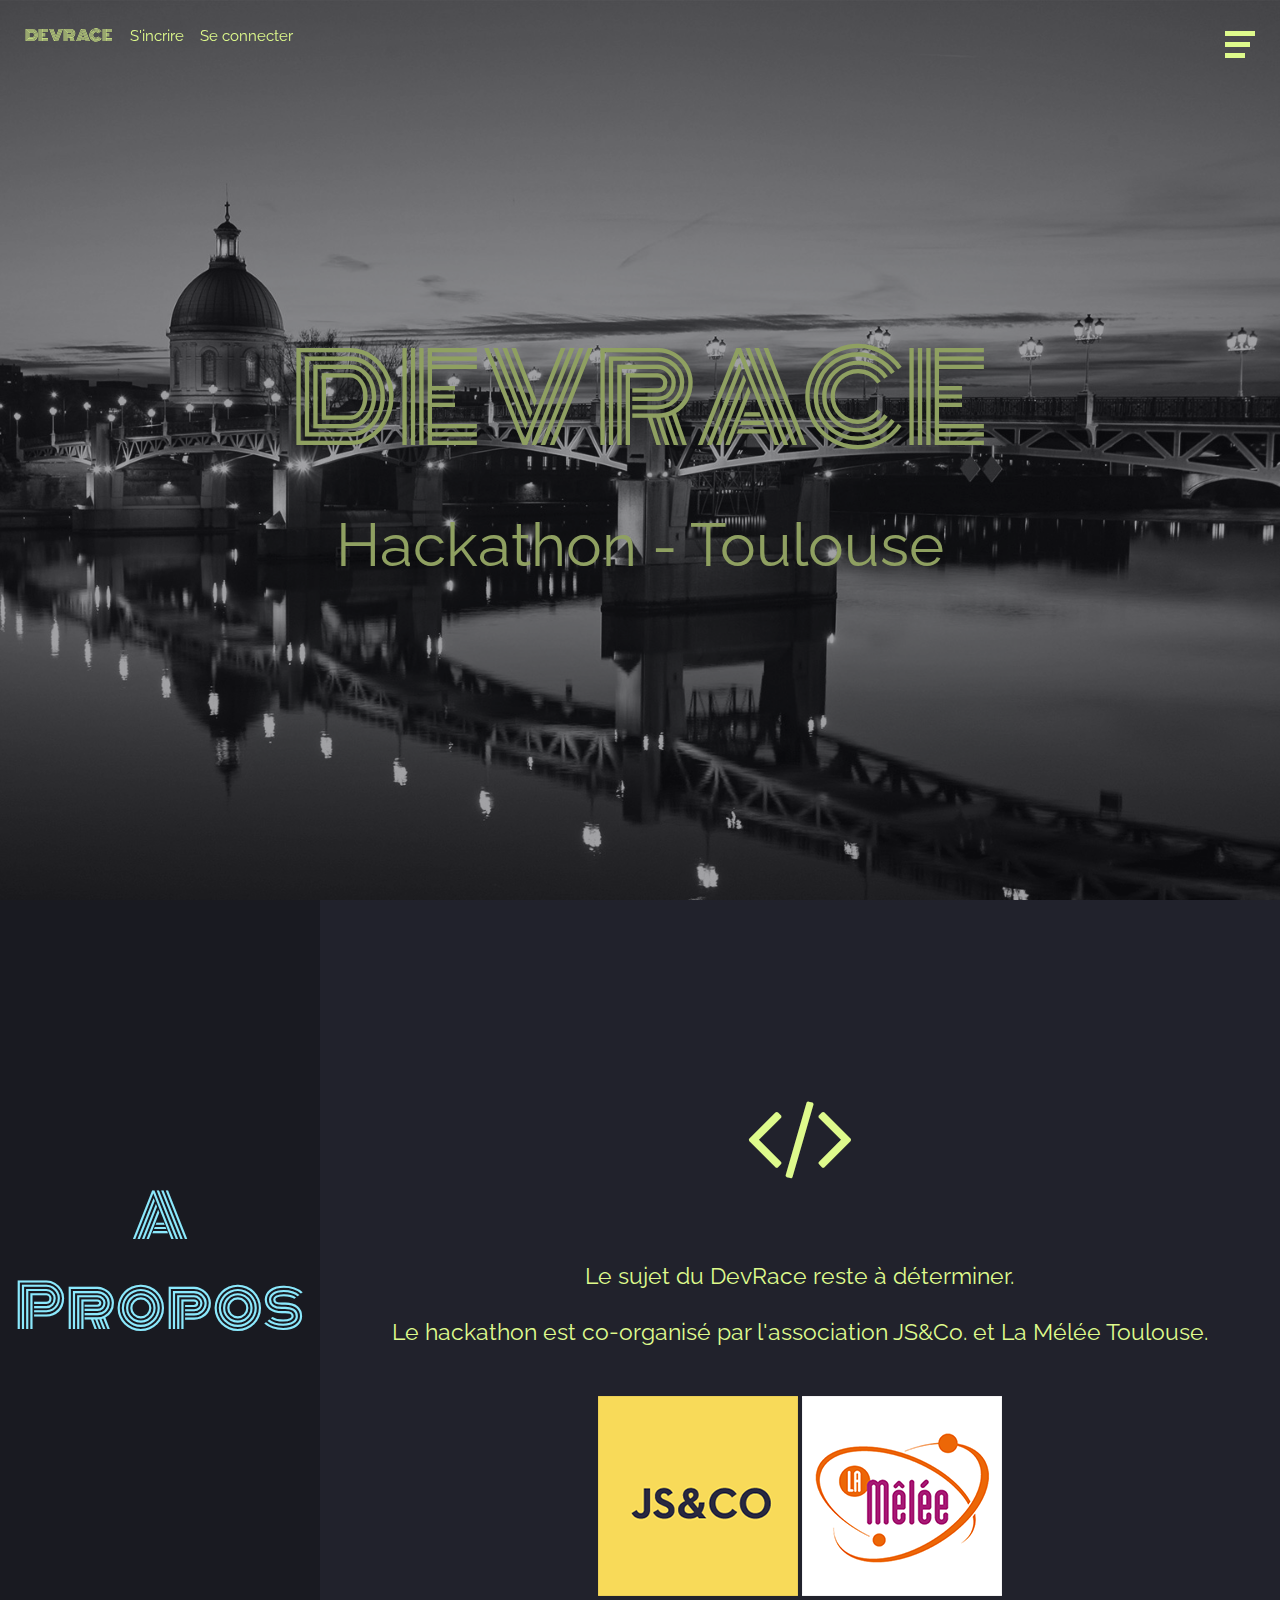
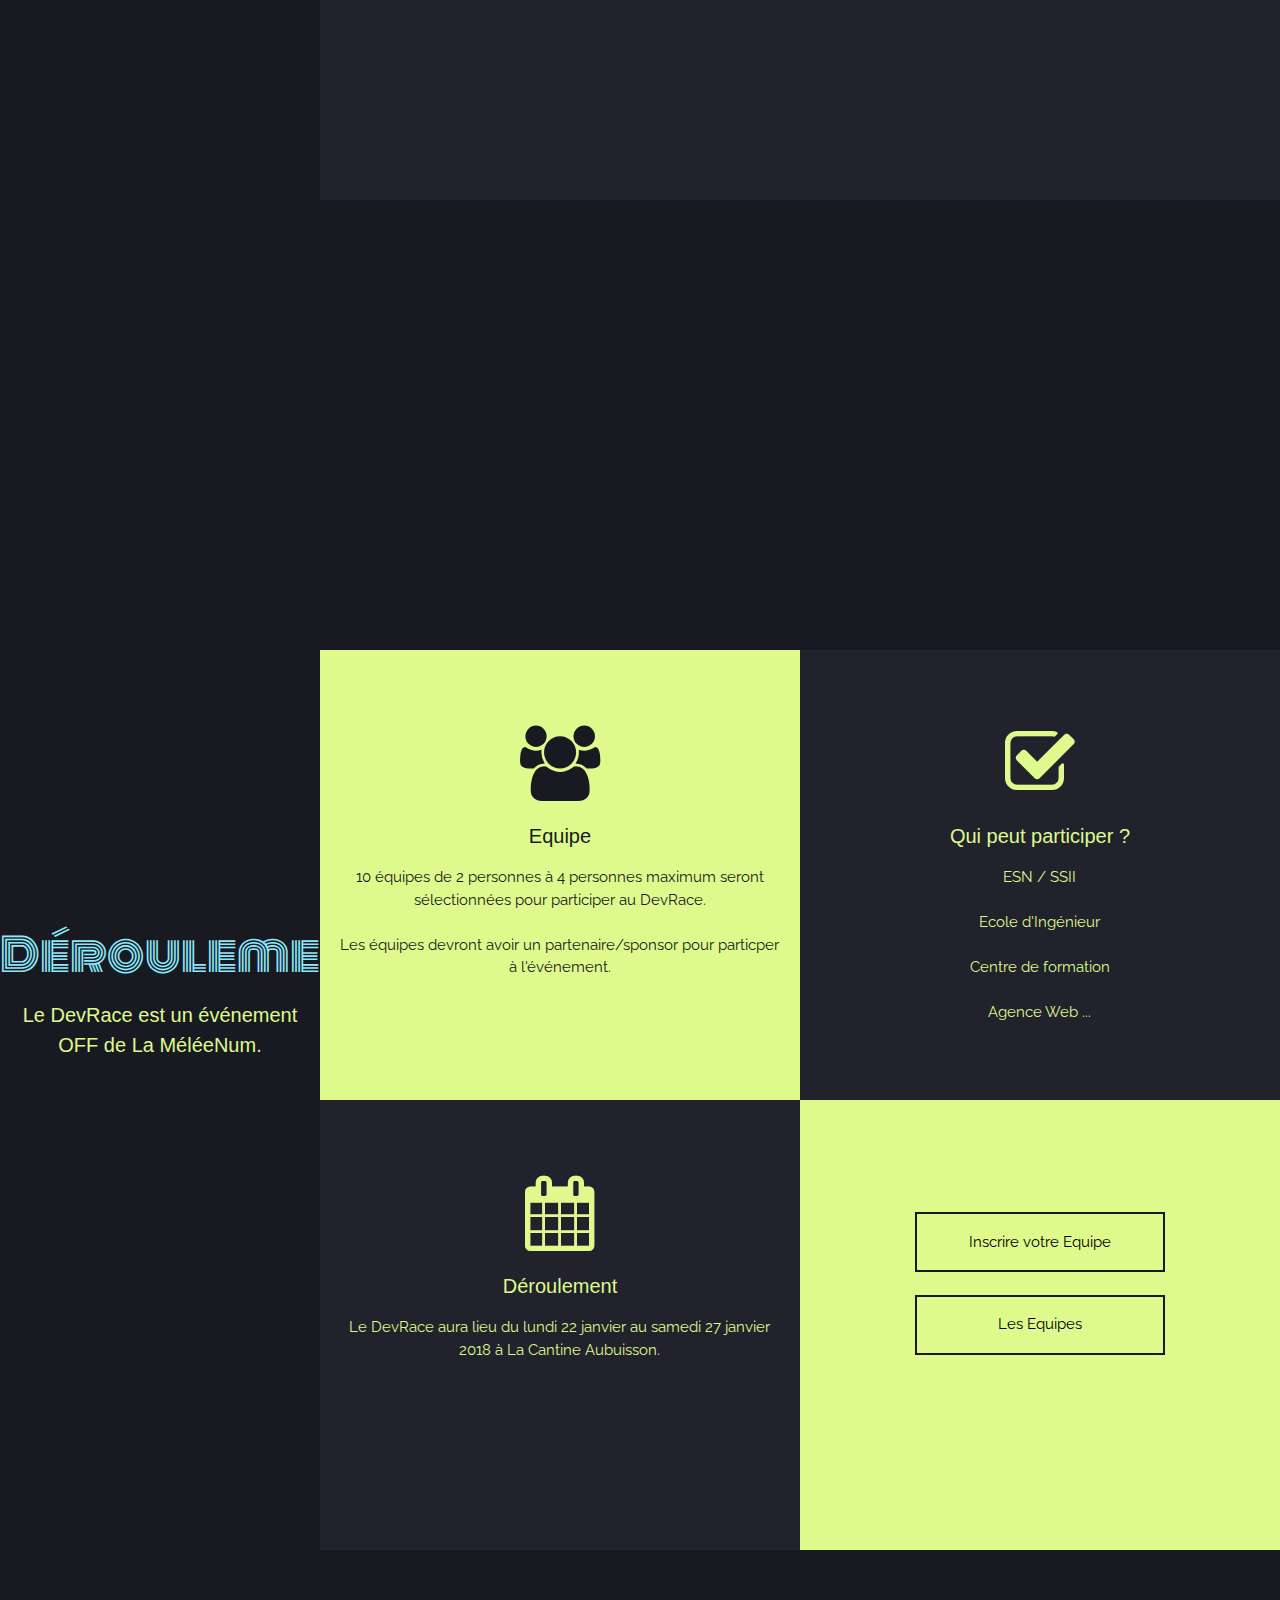
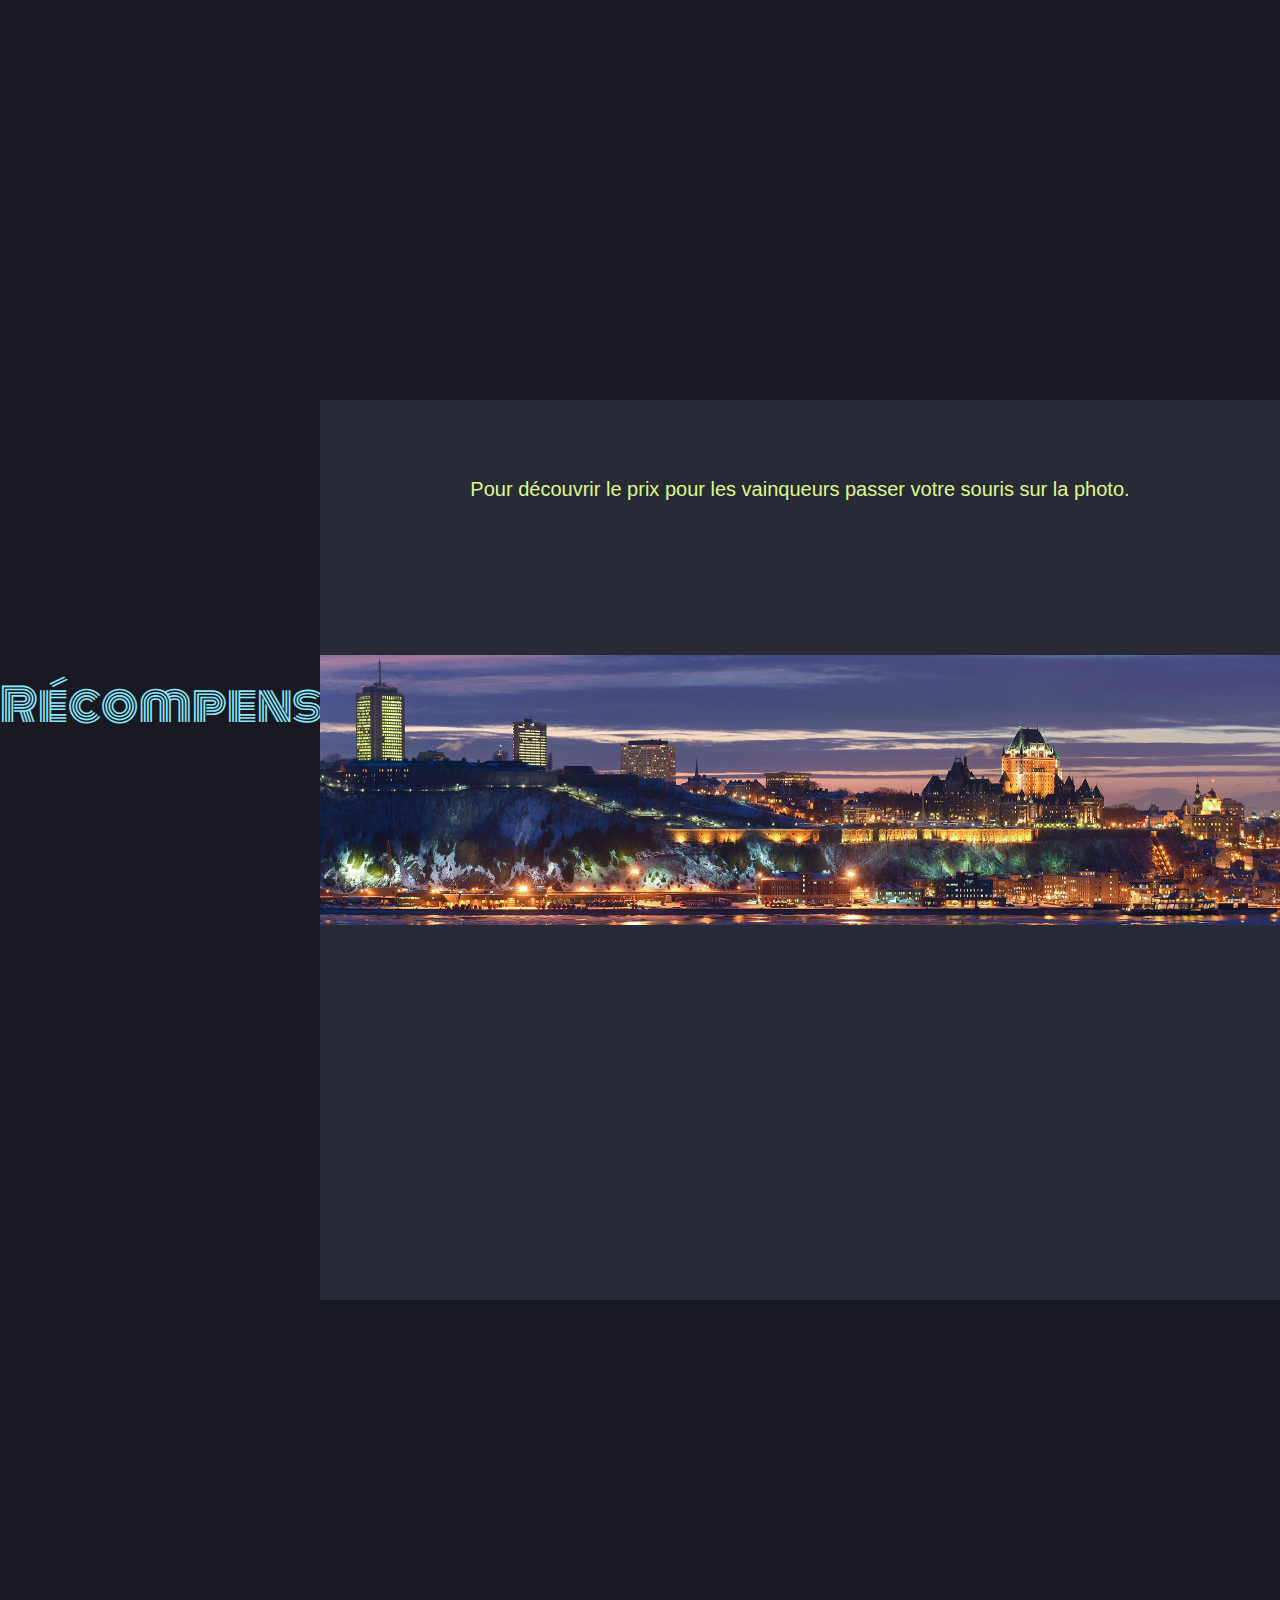
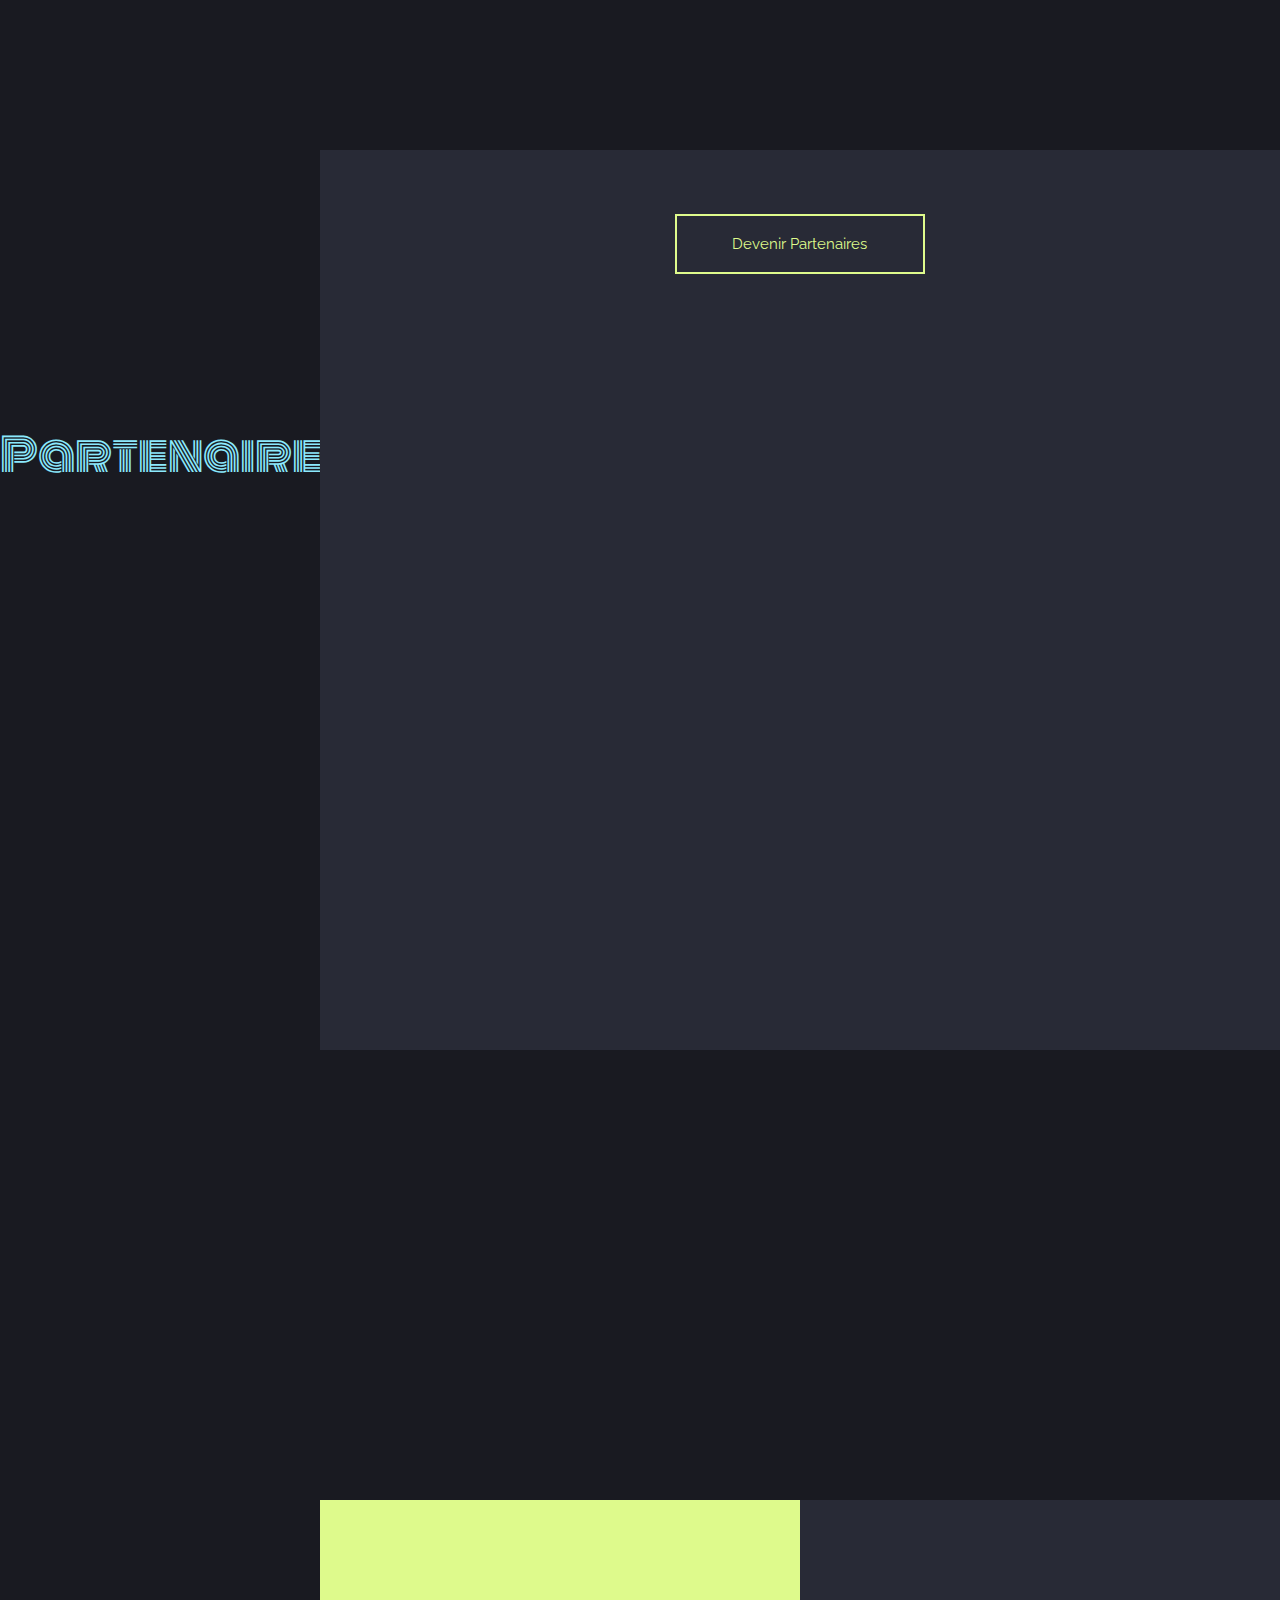
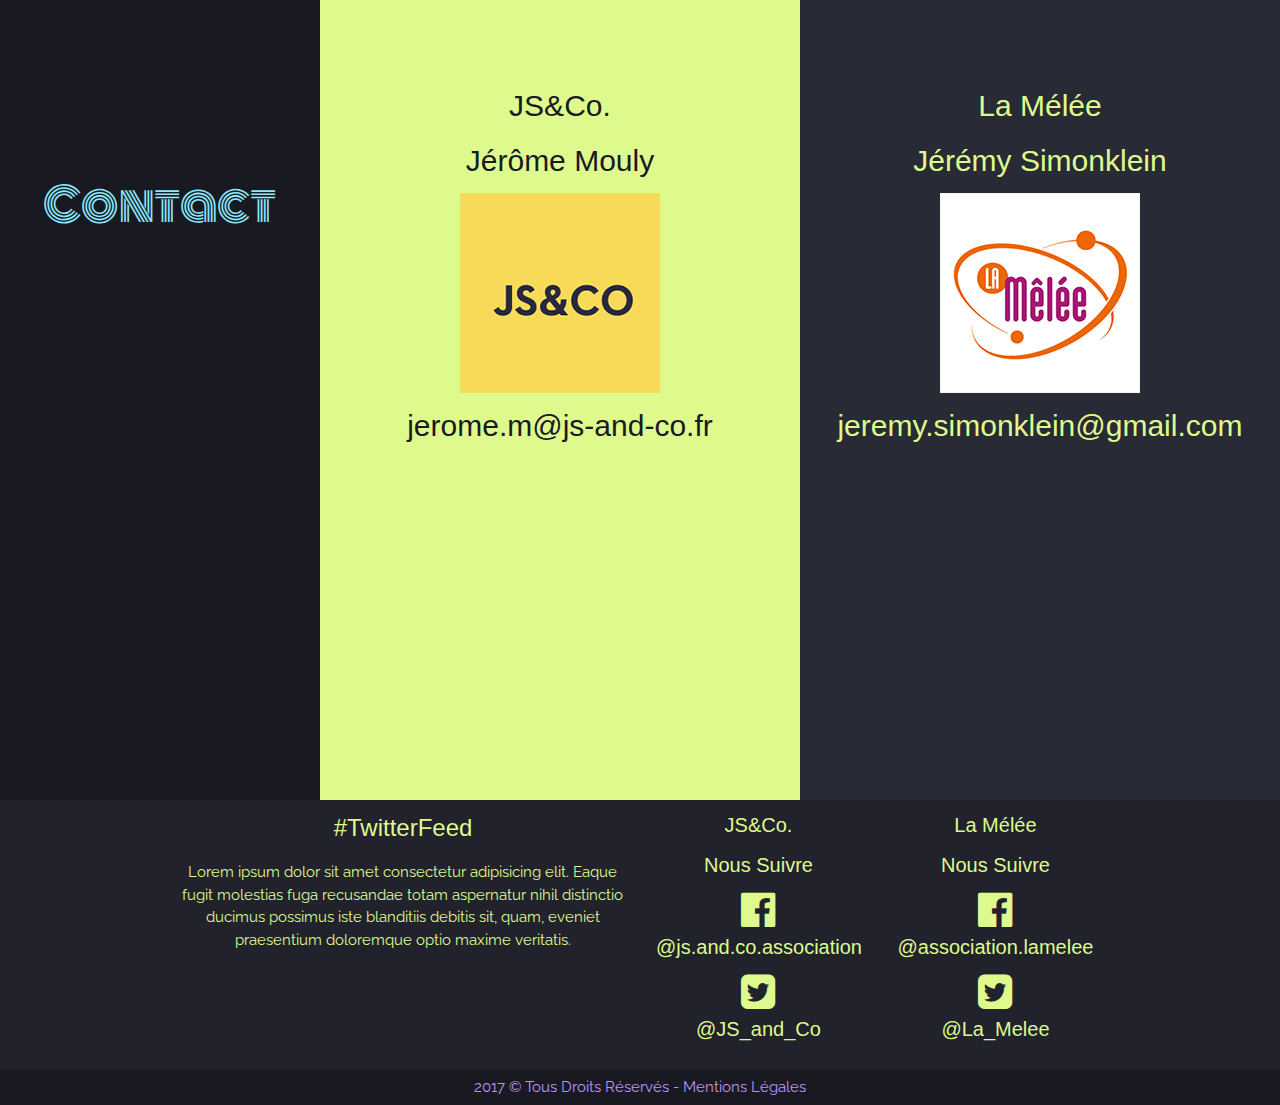
<file: index.html>
<!DOCTYPE html>
<html lang="fr">
    <head>
        <title>DevRace</title>
        <meta charset="UTF-8">
        <meta name="viewport" content="width=device-width, initial-scale=1">
        <link rel="stylesheet" href="https://fonts.googleapis.com/css?family=Monoton|Raleway">
        <link rel="stylesheet" href="https://cdnjs.cloudflare.com/ajax/libs/font-awesome/4.7.0/css/font-awesome.min.css">
        <link rel="stylesheet" href="https://www.w3schools.com/w3css/4/w3.css">
        <link rel="stylesheet" href="css/style.css">
        <link rel="stylesheet" href="css/responsive.css">
    </head>
    <body>

        <!-- Modal Inscription -->
    <div id="inscription" class="w3-modal">
            <div class="w3-modal-content w3-animate-zoom w3-card-4">
                <header class="w3-container team-inscription-header">
                    <span onclick="document.getElementById('inscription').style.display='none'" class="w3-button w3-display-topright">&times;</span>
                    <h2 class="w3-center connexion-title">S'Inscrire</h2>
                </header>
                <div class="w3-row-padding">
                    <form class="w3-container">
                        <p><label>Votre Email</label>
                            <input type="text" class="w3-input"></p>
                    </form>
                </div>
                <div class="w3-row-padding">
                    <form class="w3-container">
                        <p><label>Mot de passe</label>
                            <input type="password" class="w3-input"></p>
                    </form>
                </div>
                <div class="w3-row-padding">
                    <form class="w3-container">
                        <p><label>Retaper votre Mot de passe</label>
                            <input type="password" class="w3-input"></p>
                    </form>
                </div>
                <footer class="w3-container w3-center team-inscription-footer">
                    <button class="team-inscription-validate">Valider</button>
                </footer>
            </div>
        </div>

        <!-- Modal Connexion-->
        <div id="connexion" class="w3-modal">
            <div class="w3-modal-content w3-animate-zoom w3-card-4">
                <header class="w3-container team-inscription-header">
                    <span onclick="document.getElementById('connexion').style.display='none'" class="w3-button w3-display-topright">&times;</span>
                    <h2 class="w3-center connexion-title">Se Connecter</h2>
                </header>
                <div class="w3-row-padding">
                    <form class="w3-container">
                        <p><label>Votre Email</label>
                            <input type="text" class="w3-input"></p>
                    </form>
                </div>
                <div class="w3-row-padding">
                    <form class="w3-container">
                        <p><label>Mot de passe</label>
                            <input type="password" class="w3-input"></p>
                    </form>
                </div>
                <div class="w3-row-padding">
                    <p><a href="#" class="lost-password">Mot de passe oublié ?</a></p>
                </div>
                <footer class="w3-container w3-center team-inscription-footer">
                    <button class="team-inscription-validate">Valider</button>
                </footer>
            </div>
        </div>
    
        <!-- Modal Inscription Team -->
        <div id="inscriptionTeam" class="w3-modal">
            <div class="w3-modal-content w3-animate-zoom w3-card-4">
                <header class="w3-container team-inscription-header">
                    <span onclick="document.getElementById('inscriptionTeam').style.display='none'" class="w3-button w3-display-topright">&times;</span>
                    <h2 class="w3-center team-inscription-title">Inscrire votre Equipe</h2>
                    <p class="w3-padding-16 w3-center">Vous devez être connecté pour inscrire votre équipe.</p>
                </header>
                <div class="w3-row-padding">
                    <div class="w3-container">
                        <div class="w3-half">
                            <form class="w3-container">
                                <p><label>Prénom</label>
                                    <input type="text" class="w3-input"></p>
                            </form>
                        </div>
                        <div class="w3-half">
                            <form class="w3-container">
                                <p><label>Nom</label>
                                    <input type="text" class="w3-input"></p>
                            </form>
                        </div>
                    </div>
                </div>
                <div class="w3-row-padding">
                    <div class="w3-container">
                        <div class="w3-half">
                            <form class="w3-container">
                                <p><label>Nom de l'Equipe</label>
                                    <input type="text" class="w3-input"></p>
                            </form>
                        </div>
                        <div class="w3-half">
                            <form class="w3-container">
                                <p><label>Sponsor</label>
                                    <input type="text" class="w3-input"></p>
                            </form>
                        </div>
                    </div>
                </div>
                <footer class="w3-container w3-center team-inscription-footer">
                    <button class="team-inscription-validate">Valider</button>
                </footer>
            </div>
        </div>    

         <!-- Back to top BTN -->
        <button onclick="topFunction()" id="myBtn" title="Go to top" class="back-to-top-btn"><i class="fa fa-arrow-circle-o-up fa-3x"></i></button>
    
        <!-- Menu -->
        <div id="menu" class="overlay-menu">
            <a href="javascript:void(0)" class="closeBtn" onclick="closeMenu()">&times;</a>
            <div class="overlay-content-menu">
                <a href="#about" onclick="closeMenu()">A Propos</a>
                <a href="#progress" onclick="closeMenu()">Déroulement</a>
                <a href="#prize" onclick="closeMenu()">Récompense</a>
                <a href="#partners" onclick="closeMenu()">Partenaires</a>
                <a href="#contact" onclick="closeMenu()">Contact</a>
            </div>
        </div>
        <span class="burger-menu w3-hide-small" onclick="openMenu()">
            <div class="bar1"></div>
            <div class="bar2"></div>
            <div class="bar3"></div>
        </span>
        <span class="menu-responsive w3-hide-large" onclick="openMenu()"><i class="fa fa-ellipsis-v" aria-hidden="true"></i></span>
        <span class="home-link"><a href="#">DEVRACE</a></span>
        <a href="#inscription" onclick="document.getElementById('inscription').style.display='block'"><span class="inscription-link">S'incrire</span></a>
        <a href="#connexion" onclick="document.getElementById('connexion').style.display='block'"><span class="connexion-link">Se connecter</span></a>

        <!-- Hero -->
        <div class="w3-opacity hero-image">
            <div class="hero-text">
                <h1 class="hero-title">DEVRACE</h1>
                <h4 class="hero-subtitle">Hackathon - Toulouse</h4>
            </div>
        </div>

        <!-- About -->
        <section id="about">
            <div class="w3-row">
                <div class="w3-col s12 m3 l3 about-left-block w3-center">
                    <h2 class="about-title">A Propos</h2>
                </div>
                <div class="w3-col s12 m9 l9 about-right-block w3-center">
                    <div class="w3-content w3-container">
                        <h4 class="about-icon"><i class="fa fa-code fa-5x" aria-hidden="true"></i></h4>
                        <div class="about-text">
                            <p class="">Le sujet du DevRace reste à déterminer.</p>
                            <p class="">Le hackathon est co-organisé par l'association JS&Co. et La Mélée Toulouse.</p>
                        </div>
                        <div class="about-logo">
                            <img src="images/logo-jsandco.png" alt="Logo Association JS&Co.">
                            <img src="images/logo-lamelee.png" alt="Logo Association La Mélée Toulouse">
                        </div>
                    </div>
                </div>
            </div>
        </section>

        <!-- Second Parallax -->
        <div class="second-parallax w3-opacity-min w3-hide-small"></div>

        <!-- Progress -->
        <section id="progress">
            <div class="w3-row">
                <div class="w3-col s12 m3 l3 progress-left-block w3-center">
                    <h2 class="progress-title">Déroulement</h2>
                    <h4 class="progress-subtitle w3-container">Le DevRace est un événement OFF de La MéléeNum.</h4>
                </div>
                <div class="w3-col s12 m9 l9 about-right-block w3-center">
                    <div class="w3-col s12 m6 l6 progress-top-left-block w3-center w3-content w3-container">
                        <h4 class="progress-icon fa fa-group fa-5x" style="color:#191a21;"></h4>
                        <h4 class="progress-block-subtitle">Equipe</h4>
                        <p class="progress-text">10 équipes de 2 personnes à 4 personnes maximum seront sélectionnées pour participer au DevRace.<br><br>Les équipes devront avoir un partenaire/sponsor pour particper à l'événement.</p>
                    </div>
                    <div class="w3-col s12 m6 l6 progress-top-right-block w3-center w3-content w3-container">
                        <h4 class="progress-icon fa fa-check-square-o fa-5x" style="color:#defa8c;"></h4>
                        <h4 class="progress-block-subtitle">Qui peut participer ?</h4>
                        <p class="progress-text">ESN / SSII<br><br>Ecole d'Ingénieur<br><br>Centre de formation<br><br>Agence Web ...</p>
                    </div>
                    <div class="w3-col s12 m6 l6 progress-bottom-left-block w3-center w3-content w3-container">
                        <h4 class="progress-icon fa fa-calendar fa-5x" style="color:#defa8c;"></h4>
                        <h4 class="progress-block-subtitle">Déroulement</h4>
                        <p class="progress-text">Le DevRace aura lieu du lundi 22 janvier au samedi 27 janvier 2018 à La Cantine Aubuisson.</p>
                    </div>
                    <div class="w3-col s12 m6 l6 progress-bottom-right-block w3-center w3-content w3-container">
                        <div class="progress-btn-block">
                            <button class="progress-inscription-btn" onclick="document.getElementById('inscriptionTeam').style.display='block'">Inscrire votre Equipe</button>
                            <br>
                            <br>
                            <a href="pages/team.html"><button class="progress-team-btn">Les Equipes</button></a>
                        </div>
                    </div>
                </div>
            </div>
        </section>

        <!-- Third Parallax -->
        <div class="third-parallax w3-opacity-min w3-hide-small"></div>

        <!-- Prize Section -->
        <section id="prize">
            <div class="w3-row">
                <div class="w3-col s12 m3 l3 prize-left-block w3-center">
                    <h2 class="prize-title">Récompense</h2>
                </div>
                <div class="w3-col s12 m9 l9 prize-right-block">
                    <h4 class="prize-text w3-center w3-padding-64">Pour découvrir le prix pour les vainqueurs passer votre souris sur la photo.</h4>
                    <div class="prize-container">
                        <img src="images/quebec.jpg" alt="Photo Ville de Québec - Chateau Fontenac" class="prize-image">
                        <div class="prize-overlay">
                            <h3 class="prize-text-overlay w3-content w3-container w3-center w3-padding-24">Pour les vainqueurs du hackathon 4 jours chez nos cousins Québecois pendant la semaine numérique entre le 5 et le 15 avril 2018.</h3>
                            <h4 class="prize-text-overlay w3-content w3-container w3-center w3-padding-24">En partenariat avec :</h4>
                            <div class="prize-image-overlay w3-content w3-container w3-center w3-padding-24">
                                <img src="images/logo-lamelee.png" alt="" class="prize-logo-overlay">
                                <img src="images/logo-quebec-numerique.jpg" alt="" class="prize-logo-overlay">
                                <img src="images/logo-villedequebec.jpg" alt="" class="prize-logo-overlay">
                            </div>
                        </div>
                    </div>
                </div>
            </div>
        </section>

        <!-- Fourth Parallax -->
        <div class="fourth-parallax w3-opacity-min w3-hide-small"></div>

        <!-- Partners Section -->
        <section id="partners">
            <div class="w3-row">
                <div class="w3-col s12 m3 l3 partners-left-block w3-center">
                    <h2 class="partners-title">Partenaires</h2>
                </div>
                <div class="w3-col s12 m9 l9 partners-right-block">
                    <div class="w3-content w3-container w3-center w3-padding-64">
                       <a href="pages/partners.html"><button class="partners-btn">Devenir Partenaires</button></a>
                    </div>
                </div>
            </div>
        </section>

        <!-- Fith Parallax -->
        <div class="fith-parallax w3-opacity-min w3-hide-small"></div>

        <!-- Contact Section -->
        <section id="contact">
            <div class="w3-row">
                <div class="w3-col s12 m3 l3 contact-left-block w3-center">
                    <h2 class="contact-title">Contact</h2>
                </div>
                <div class="w3-col s12 m9 l9 contact-left-block w3-center">
                    <div class="w3-row">
                        <div class="w3-half w3-content w3-container jsco">
                            <div class="w3-row">
                                <div class="w3-content w3-container">
                                    <h2 class="contact-title-jsco">JS&Co.</h2>
                                    <h2 class="contact-title-jsco">Jérôme Mouly</h2>
                                    <img src="images/logo-jsandco.png" alt="Logo Association JS&Co.">
                                    <br>
                                    <a href="mailto:jerome.m@js-and-co.fr" class="contact-mail"><h2>jerome.m@js-and-co.fr</h2></a>
                                </div>
                            </div>
                        </div>
                        <div class="w3-half w3-content w3-container melee">
                            <div class="w3-row">
                                <div class="w3-content w3-container">
                                    <h2 class="contact-title-jsco">La Mélée</h2>
                                    <h2 class="contact-title-jsco">Jérémy Simonklein</h2>
                                    <img src="images/logo-lamelee.png" alt="Logo Association La Mélée Toulouse">
                                    <br>
                                    <a href="mailto:jeremy.simonklein@gmail.com" class="contact-mail"><h2>jeremy.simonklein@gmail.com</h2></a>
                                </div>
                            </div>
                        </div>
                    </div>
                </div>
            </div>
        </section>

        <!-- Footer -->
        <footer class="footer">
            <div class="w3-row w3-center">
                <div class="w3-content w3-container">
                    <div class="w3-col s12 m6 l6">
                        <div class="w3-content w3-container">
                            <h3>#TwitterFeed</h3>
                            <p>Lorem ipsum dolor sit amet consectetur adipisicing elit. Eaque fugit molestias fuga recusandae totam aspernatur nihil distinctio ducimus possimus iste blanditiis debitis sit, quam, eveniet praesentium doloremque optio maxime veritatis.</p>
                        </div>
                    </div>
                    <div class="w3-col s12 m3 l3">
                        <div class="w3-content w3-container">
                            <h4>JS&Co.</h4>
                            <h4>Nous Suivre</h4>
                            <h4><i class="fa fa-facebook-official fa-2x" aria-hidden="true"></i><br>@js.and.co.association</h4>
                            <h4><i class="fa fa-twitter-square fa-2x" aria-hidden="true"></i><br>@JS_and_Co</h4>
                        </div>
                    </div>
                    <div class="w3-col s12 m3 l3">
                        <div class="w3-content w3-container">
                            <h4>La Mélée</h4>
                            <h4>Nous Suivre</h4>
                            <h4><i class="fa fa-facebook-official fa-2x" aria-hidden="true"></i><br>@association.lamelee</h4>
                            <h4><i class="fa fa-twitter-square fa-2x" aria-hidden="true"></i><br>@La_Melee</h4>
                        </div>
                    </div>
                </div>
                <div class="footer-copyright">
                    <p class="footer-copyright-text">2017 © Tous Droits Réservés - <a href="pages/mentions.html">Mentions Légales</a></p>
                </div>
            </div>
        </footer>

        <script src="js/app.js"></script>
    </body>
</html>
</file>
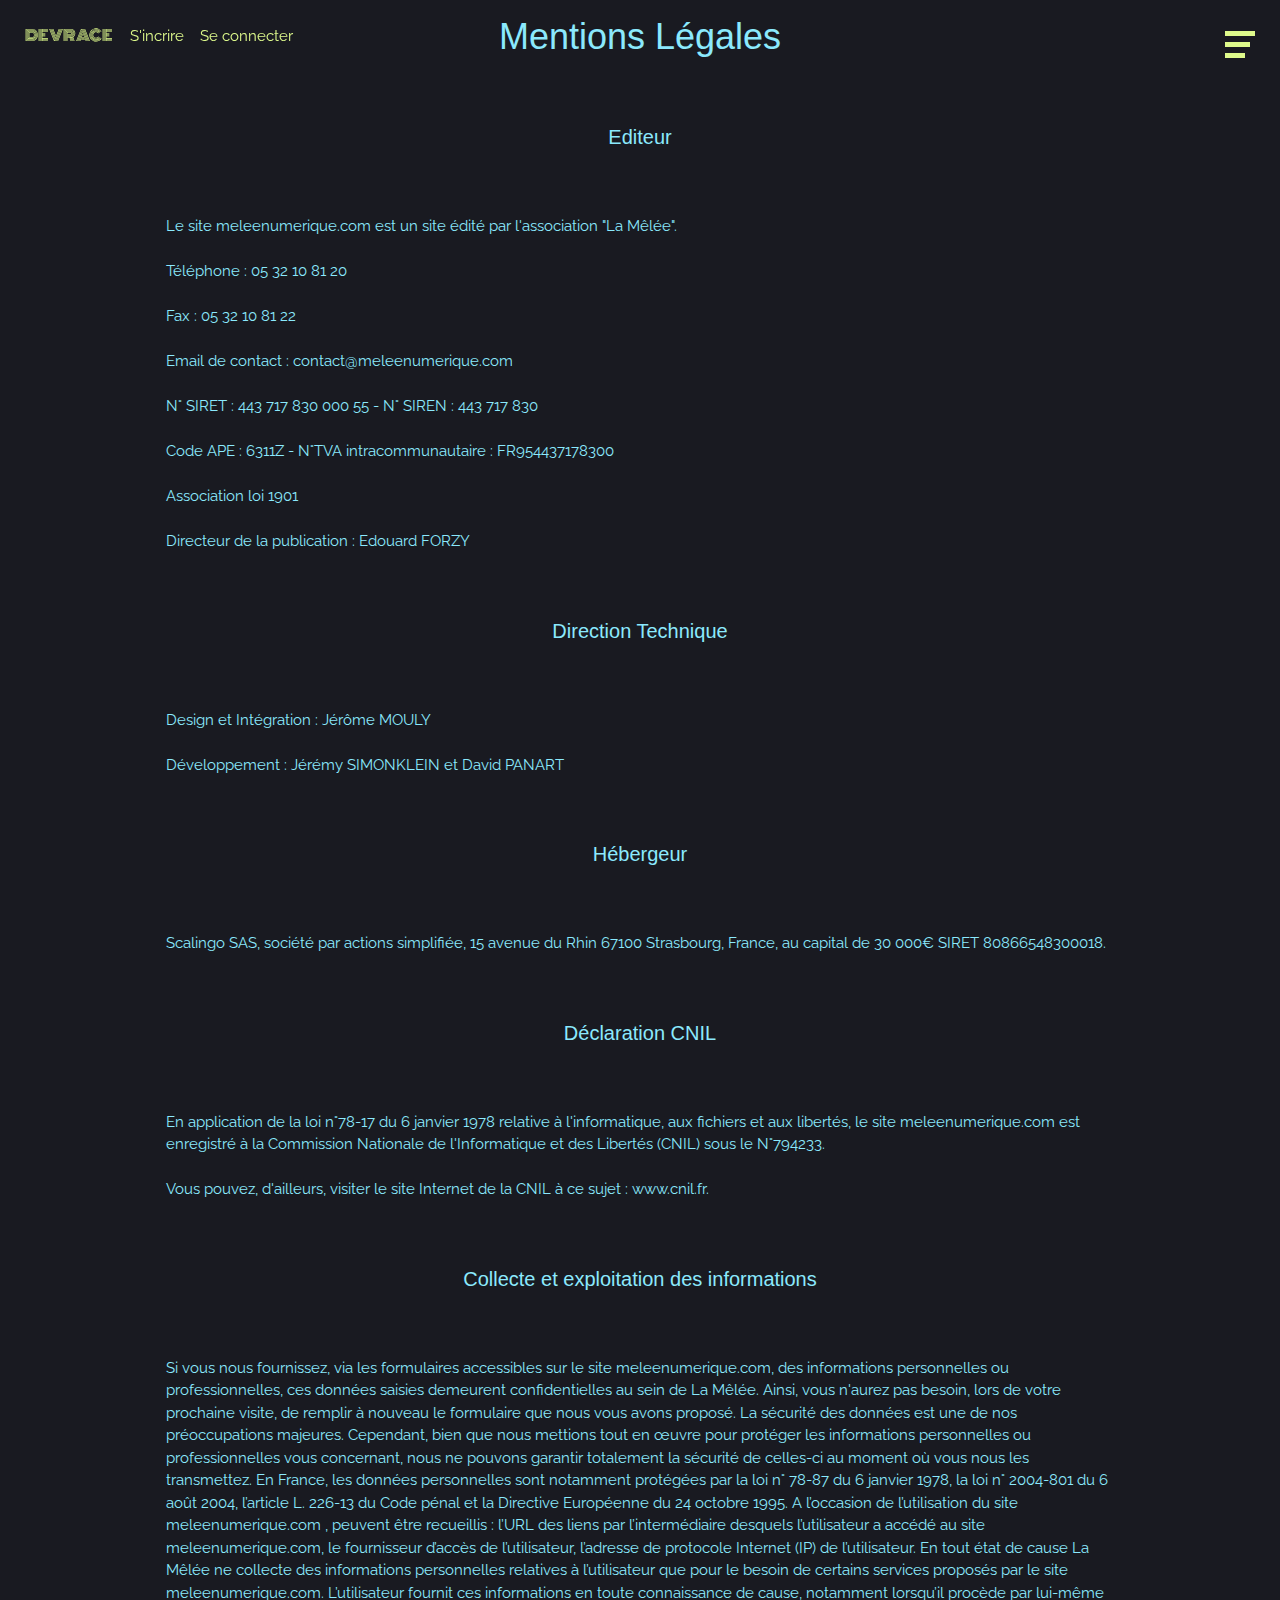
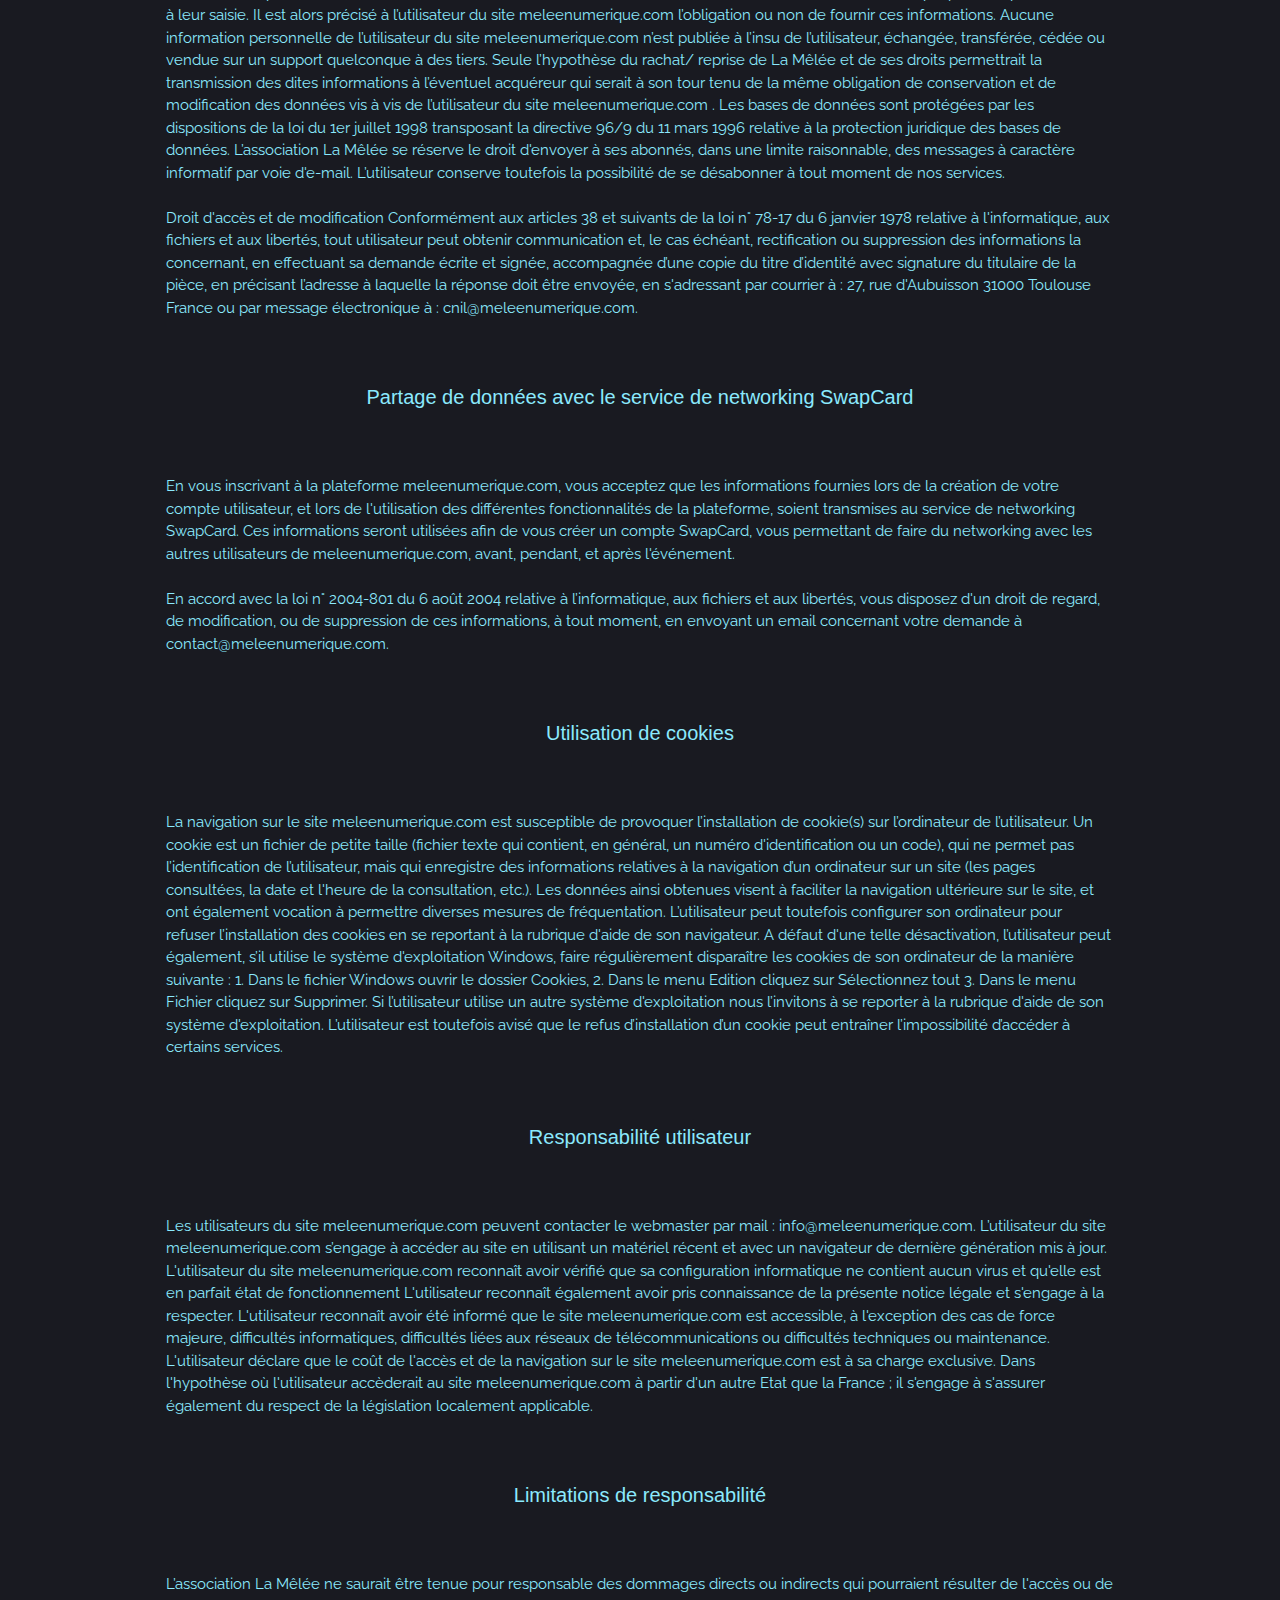
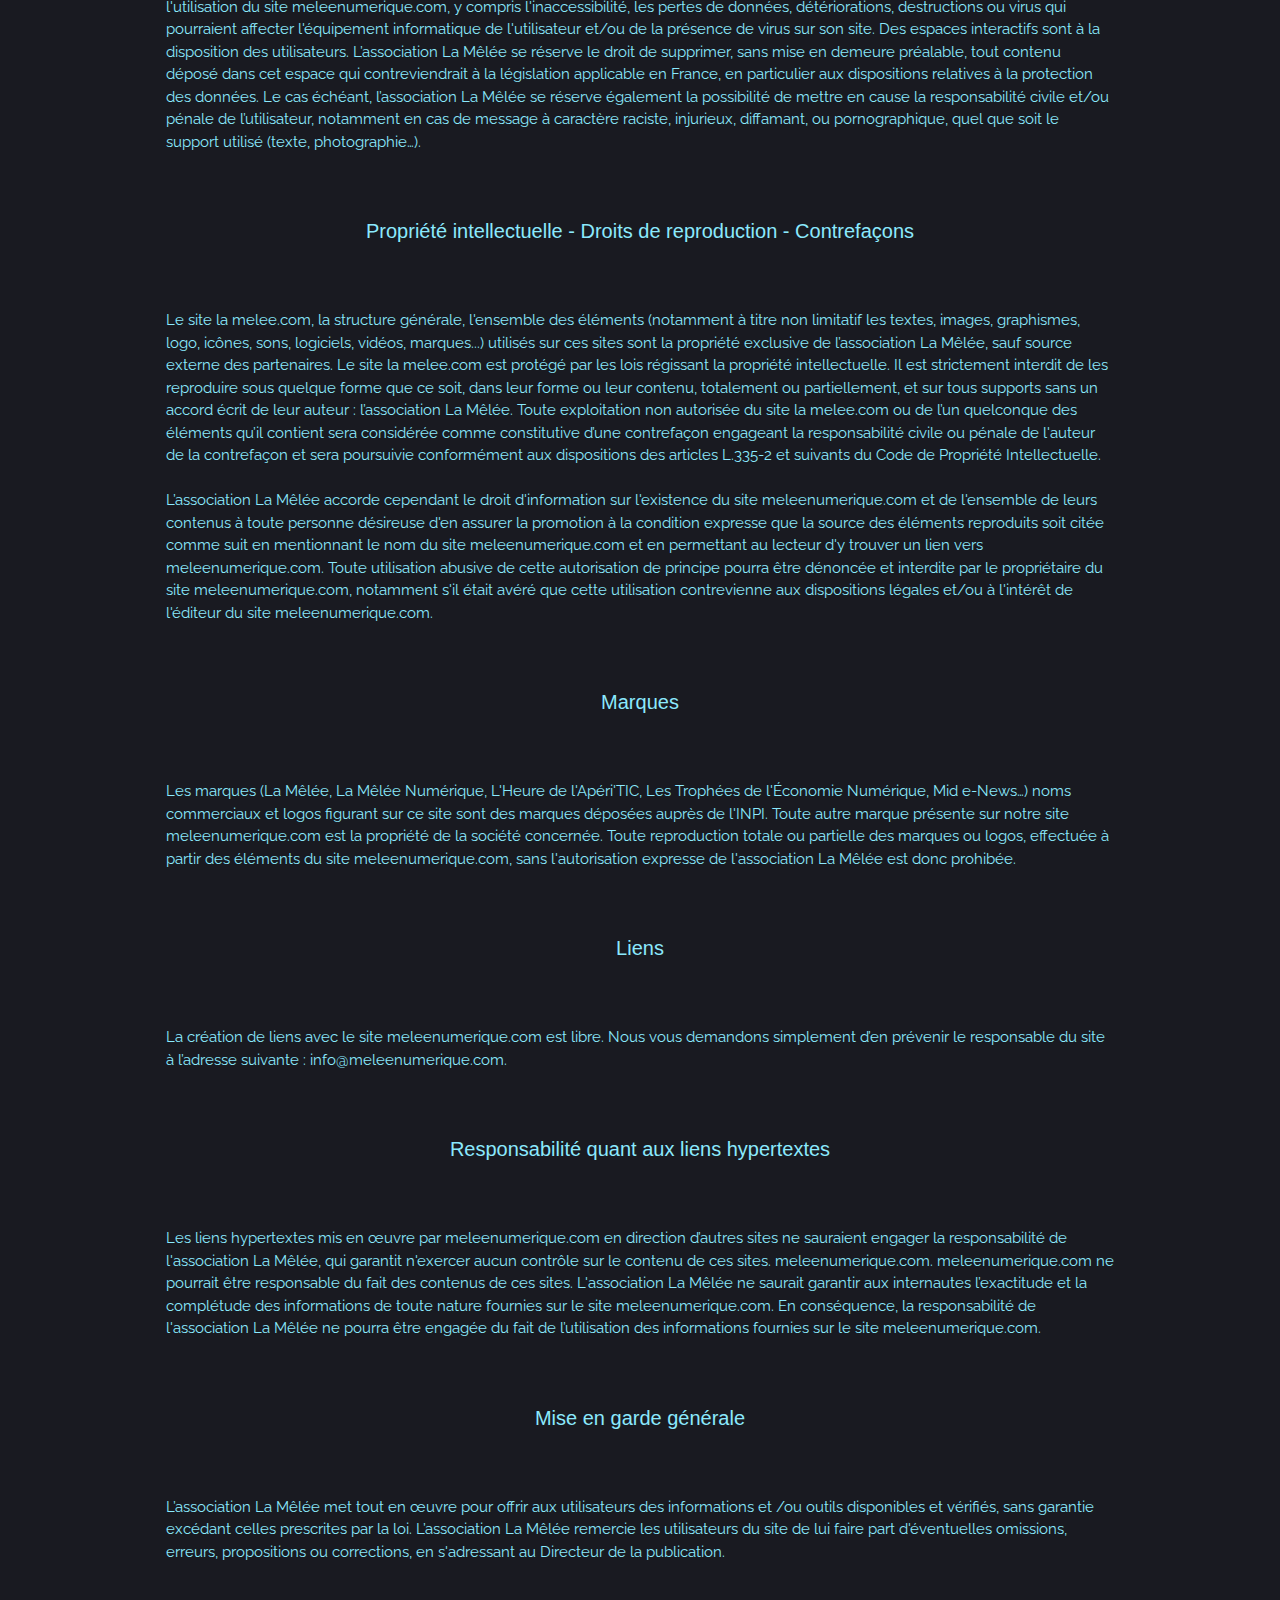
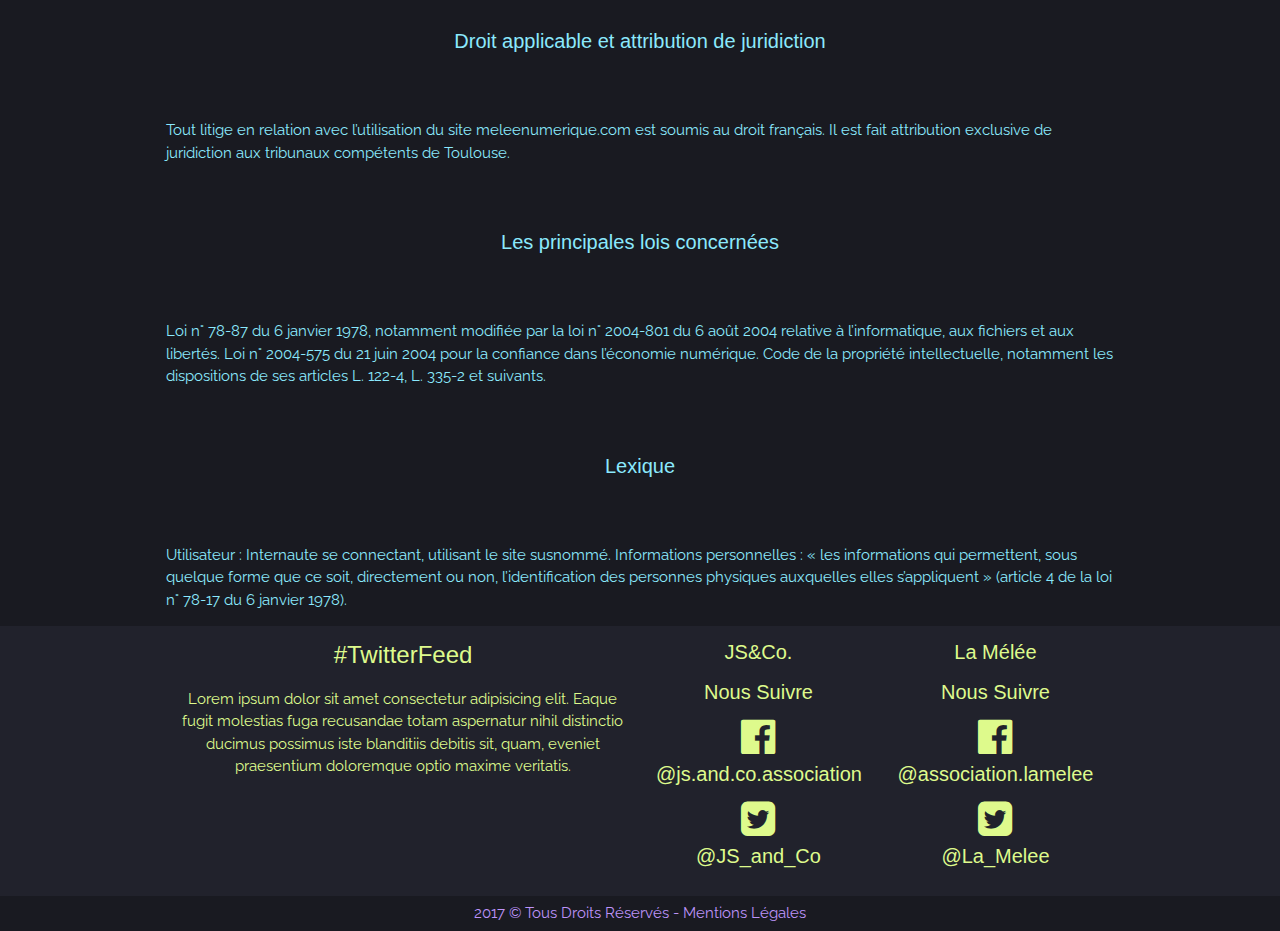
<file: pages/mentions.html>
<!DOCTYPE html>
<!--[if lt IE 7]>      <html class="no-js lt-ie9 lt-ie8 lt-ie7"> <![endif]-->
<!--[if IE 7]>         <html class="no-js lt-ie9 lt-ie8"> <![endif]-->
<!--[if IE 8]>         <html class="no-js lt-ie9"> <![endif]-->
<!--[if gt IE 8]><!-->
<html class="no-js">
<!--<![endif]-->

<head>
    <meta charset="utf-8">
    <meta http-equiv="X-UA-Compatible" content="IE=edge">
    <title>DevRace</title>
    <meta name="description" content="">
    <meta name="viewport" content="width=device-width, initial-scale=1">
    <link rel="stylesheet" href="https://cdnjs.cloudflare.com/ajax/libs/font-awesome/4.7.0/css/font-awesome.min.css">
    <link rel="stylesheet" href="https://fonts.googleapis.com/icon?family=Material+Icons">
    <link rel="stylesheet" href="https://fonts.googleapis.com/css?family=Monoton|Raleway">
    <link rel="stylesheet" href="https://www.w3schools.com/w3css/4/w3.css">
    <link rel="stylesheet" href="../css/style.css">
    <link rel="stylesheet" href="../css/responsive.css">
</head>

<body>
    <!--[if lt IE 7]>
            <p class="browsehappy">You are using an <strong>outdated</strong> browser. Please <a href="#">upgrade your browser</a> to improve your experience.</p>
        <![endif]-->

    <!-- Menu -->
    <div id="menu" class="overlay-menu">
        <a href="javascript:void(0)" class="closeBtn" onclick="closeMenu()">&times;</a>
        <div class="overlay-content-menu">
            <a href="../#about" onclick="closeMenu()">A Propos</a>
            <a href="../#progress" onclick="closeMenu()">Déroulement</a>
            <a href="../#prize" onclick="closeMenu()">Récompense</a>
            <a href="../#contact" onclick="closeMenu()">Contact</a>
        </div>
    </div>
    <span class="burger-menu w3-hide-small" onclick="openMenu()">
        <div class="bar1"></div>
        <div class="bar2"></div>
        <div class="bar3"></div>
    </span>
    <span class="menu-responsive w3-hide-large" onclick="openMenu()"><i class="fa fa-ellipsis-v" aria-hidden="true"></i></span>
    <span class="home-link"><a href="../#">DEVRACE</a></span>
    <span class="inscription-link">S'incrire</span>
    <span class="connexion-link">Se connecter</span>

    <!-- Back to top BTN -->
    <button onclick="topFunction()" id="myBtn" title="Go to top" class="back-to-top-btn"><i class="fa fa-arrow-circle-o-up fa-3x"></i></button>

    <!-- Mentions Légales Section -->
    <section id="mentions">
        <div class="w3-row">
            <div class="w3-content w3-container">
                <div class="w3-col s12 m12 l12">
                    <h1 class="w3-center mentions-title">Mentions Légales</h1>
                    <h4 class="w3-padding-48 w3-center">Editeur</h4>
                    <p>Le site meleenumerique.com est un site édité par l'association "La Mêlée".
                        <br>
                        <br> Téléphone : 05 32 10 81 20
                        <br>
                        <br> Fax : 05 32 10 81 22
                        <br>
                        <br> Email de contact : contact@meleenumerique.com
                        <br>
                        <br> N° SIRET : 443 717 830 000 55 - N° SIREN : 443 717 830
                        <br>
                        <br> Code APE : 6311Z - N°TVA intracommunautaire : FR954437178300
                        <br>
                        <br> Association loi 1901
                        <br>
                        <br> Directeur de la publication : Edouard FORZY</p>
                    <h4 class="w3-padding-48 w3-center">Direction Technique</h4>
                    <p>Design et Intégration : Jérôme MOULY
                        <br>
                        <br> Développement : Jérémy SIMONKLEIN et David PANART</p>
                    <h4 class="w3-padding-48 w3-center">Hébergeur</h4>
                    <p>Scalingo SAS, société par actions simplifiée, 15 avenue du Rhin 67100 Strasbourg, France, au capital de 30 000€ SIRET 80866548300018.</p>
                    <h4 class="w3-padding-48 w3-center">Déclaration CNIL</h4>
                    <p>En application de la loi n°78-17 du 6 janvier 1978 relative à l'informatique, aux fichiers et aux libertés, le site meleenumerique.com est enregistré à la Commission Nationale de l'Informatique et des Libertés (CNIL) sous le N°794233.
                        <br>
                        <br>Vous pouvez, d'ailleurs, visiter le site Internet de la CNIL à ce sujet : <a href="https://www.cnil.fr/">www.cnil.fr</a>.</p>
                    <h4 class="w3-padding-48 w3-center">Collecte et exploitation des informations</h4>
                    <p>Si vous nous fournissez, via les formulaires accessibles sur le site meleenumerique.com, des informations personnelles ou professionnelles, ces données saisies demeurent confidentielles au sein de La Mêlée. Ainsi, vous n'aurez pas
                        besoin, lors de votre prochaine visite, de remplir à nouveau le formulaire que nous vous avons proposé. La sécurité des données est une de nos préoccupations majeures. Cependant, bien que nous mettions tout en œuvre pour protéger
                        les informations personnelles ou professionnelles vous concernant, nous ne pouvons garantir totalement la sécurité de celles-ci au moment où vous nous les transmettez. En France, les données personnelles sont notamment protégées
                        par la loi n° 78-87 du 6 janvier 1978, la loi n° 2004-801 du 6 août 2004, l’article L. 226-13 du Code pénal et la Directive Européenne du 24 octobre 1995. A l’occasion de l’utilisation du site meleenumerique.com , peuvent être
                        recueillis : l’URL des liens par l’intermédiaire desquels l’utilisateur a accédé au site meleenumerique.com, le fournisseur d’accès de l’utilisateur, l’adresse de protocole Internet (IP) de l’utilisateur. En tout état de cause
                        La Mêlée ne collecte des informations personnelles relatives à l’utilisateur que pour le besoin de certains services proposés par le site meleenumerique.com. L’utilisateur fournit ces informations en toute connaissance de cause,
                        notamment lorsqu’il procède par lui-même à leur saisie. Il est alors précisé à l’utilisateur du site meleenumerique.com l’obligation ou non de fournir ces informations. Aucune information personnelle de l’utilisateur du site meleenumerique.com
                        n’est publiée à l’insu de l’utilisateur, échangée, transférée, cédée ou vendue sur un support quelconque à des tiers. Seule l’hypothèse du rachat/ reprise de La Mêlée et de ses droits permettrait la transmission des dites informations
                        à l’éventuel acquéreur qui serait à son tour tenu de la même obligation de conservation et de modification des données vis à vis de l’utilisateur du site meleenumerique.com . Les bases de données sont protégées par les dispositions
                        de la loi du 1er juillet 1998 transposant la directive 96/9 du 11 mars 1996 relative à la protection juridique des bases de données. L’association La Mêlée se réserve le droit d'envoyer à ses abonnés, dans une limite raisonnable,
                        des messages à caractère informatif par voie d'e-mail. L’utilisateur conserve toutefois la possibilité de se désabonner à tout moment de nos services.
                        <br>
                        <br>Droit d'accès et de modification Conformément aux articles 38 et suivants de la loi n° 78-17 du 6 janvier 1978 relative à l'informatique, aux fichiers et aux libertés, tout utilisateur peut obtenir communication et, le cas
                        échéant, rectification ou suppression des informations la concernant, en effectuant sa demande écrite et signée, accompagnée d’une copie du titre d’identité avec signature du titulaire de la pièce, en précisant l’adresse à laquelle
                        la réponse doit être envoyée, en s'adressant par courrier à : 27, rue d'Aubuisson 31000 Toulouse France ou par message électronique à : cnil@meleenumerique.com.</p>
                    <h4 class="w3-padding-48 w3-center">Partage de données avec le service de networking SwapCard</h4>
                    <p>En vous inscrivant à la plateforme meleenumerique.com, vous acceptez que les informations fournies lors de la création de votre compte utilisateur, et lors de l'utilisation des différentes fonctionnalités de la plateforme, soient transmises
                        au service de networking SwapCard. Ces informations seront utilisées afin de vous créer un compte SwapCard, vous permettant de faire du networking avec les autres utilisateurs de meleenumerique.com, avant, pendant, et après l'événement.
                        <br>
                        <br>En accord avec la loi n° 2004-801 du 6 août 2004 relative à l’informatique, aux fichiers et aux libertés, vous disposez d'un droit de regard, de modification, ou de suppression de ces informations, à tout moment, en envoyant
                        un email concernant votre demande à contact@meleenumerique.com.</p>
                    <h4 class="w3-padding-48 w3-center">Utilisation de cookies</h4>
                    <p>La navigation sur le site meleenumerique.com est susceptible de provoquer l’installation de cookie(s) sur l’ordinateur de l’utilisateur. Un cookie est un fichier de petite taille (fichier texte qui contient, en général, un numéro d'identification
                        ou un code), qui ne permet pas l’identification de l’utilisateur, mais qui enregistre des informations relatives à la navigation d’un ordinateur sur un site (les pages consultées, la date et l'heure de la consultation, etc.). Les
                        données ainsi obtenues visent à faciliter la navigation ultérieure sur le site, et ont également vocation à permettre diverses mesures de fréquentation. L’utilisateur peut toutefois configurer son ordinateur pour refuser l’installation
                        des cookies en se reportant à la rubrique d'aide de son navigateur. A défaut d'une telle désactivation, l’utilisateur peut également, s’il utilise le système d'exploitation Windows, faire régulièrement disparaître les cookies de
                        son ordinateur de la manière suivante : 1. Dans le fichier Windows ouvrir le dossier Cookies, 2. Dans le menu Edition cliquez sur Sélectionnez tout 3. Dans le menu Fichier cliquez sur Supprimer. Si l’utilisateur utilise un autre
                        système d'exploitation nous l’invitons à se reporter à la rubrique d'aide de son système d'exploitation. L’utilisateur est toutefois avisé que le refus d’installation d’un cookie peut entraîner l’impossibilité d’accéder à certains
                        services.
                    </p>
                    <h4 class="w3-padding-48 w3-center">Responsabilité utilisateur</h4>
                    <p>Les utilisateurs du site meleenumerique.com peuvent contacter le webmaster par mail : info@meleenumerique.com. L’utilisateur du site meleenumerique.com s’engage à accéder au site en utilisant un matériel récent et avec un navigateur
                        de dernière génération mis à jour. L'utilisateur du site meleenumerique.com reconnaît avoir vérifié que sa configuration informatique ne contient aucun virus et qu'elle est en parfait état de fonctionnement L'utilisateur reconnaît
                        également avoir pris connaissance de la présente notice légale et s'engage à la respecter. L'utilisateur reconnaît avoir été informé que le site meleenumerique.com est accessible, à l'exception des cas de force majeure, difficultés
                        informatiques, difficultés liées aux réseaux de télécommunications ou difficultés techniques ou maintenance. L'utilisateur déclare que le coût de l'accès et de la navigation sur le site meleenumerique.com est à sa charge exclusive.
                        Dans l'hypothèse où l'utilisateur accèderait au site meleenumerique.com à partir d'un autre Etat que la France ; il s'engage à s'assurer également du respect de la législation localement applicable.
                    </p>
                    <h4 class="w3-padding-48 w3-center">Limitations de responsabilité</h4>
                    <p>L’association La Mêlée ne saurait être tenue pour responsable des dommages directs ou indirects qui pourraient résulter de l'accès ou de l'utilisation du site meleenumerique.com, y compris l'inaccessibilité, les pertes de données,
                        détériorations, destructions ou virus qui pourraient affecter l'équipement informatique de l'utilisateur et/ou de la présence de virus sur son site. Des espaces interactifs sont à la disposition des utilisateurs. L’association
                        La Mêlée se réserve le droit de supprimer, sans mise en demeure préalable, tout contenu déposé dans cet espace qui contreviendrait à la législation applicable en France, en particulier aux dispositions relatives à la protection
                        des données. Le cas échéant, l’association La Mêlée se réserve également la possibilité de mettre en cause la responsabilité civile et/ou pénale de l’utilisateur, notamment en cas de message à caractère raciste, injurieux, diffamant,
                        ou pornographique, quel que soit le support utilisé (texte, photographie…).
                    </p>
                    <h4 class="w3-padding-48 w3-center">Propriété intellectuelle - Droits de reproduction - Contrefaçons</h4>
                    <p>Le site la melee.com, la structure générale, l'ensemble des éléments (notamment à titre non limitatif les textes, images, graphismes, logo, icônes, sons, logiciels, vidéos, marques...) utilisés sur ces sites sont la propriété exclusive
                        de l’association La Mêlée, sauf source externe des partenaires. Le site la melee.com est protégé par les lois régissant la propriété intellectuelle. Il est strictement interdit de les reproduire sous quelque forme que ce soit,
                        dans leur forme ou leur contenu, totalement ou partiellement, et sur tous supports sans un accord écrit de leur auteur : l’association La Mêlée. Toute exploitation non autorisée du site la melee.com ou de l’un quelconque des éléments
                        qu’il contient sera considérée comme constitutive d’une contrefaçon engageant la responsabilité civile ou pénale de l'auteur de la contrefaçon et sera poursuivie conformément aux dispositions des articles L.335-2 et suivants du
                        Code de Propriété Intellectuelle.
                        <br>
                        <br>L’association La Mêlée accorde cependant le droit d'information sur l'existence du site meleenumerique.com et de l'ensemble de leurs contenus à toute personne désireuse d'en assurer la promotion à la condition expresse que
                        la source des éléments reproduits soit citée comme suit en mentionnant le nom du site meleenumerique.com et en permettant au lecteur d'y trouver un lien vers meleenumerique.com. Toute utilisation abusive de cette autorisation de
                        principe pourra être dénoncée et interdite par le propriétaire du site meleenumerique.com, notamment s'il était avéré que cette utilisation contrevienne aux dispositions légales et/ou à l'intérêt de l'éditeur du site meleenumerique.com.
                    </p>
                    <h4 class="w3-padding-48 w3-center">Marques</h4>
                    <p>Les marques (La Mêlée, La Mêlée Numérique, L'Heure de l'Apéri'TIC, Les Trophées de l'Économie Numérique, Mid e-News…) noms commerciaux et logos figurant sur ce site sont des marques déposées auprès de l'INPI. Toute autre marque présente
                        sur notre site meleenumerique.com est la propriété de la société concernée. Toute reproduction totale ou partielle des marques ou logos, effectuée à partir des éléments du site meleenumerique.com, sans l'autorisation expresse de
                        l'association La Mêlée est donc prohibée.
                    </p>
                    <h4 class="w3-padding-48 w3-center">Liens</h4>
                    <p>La création de liens avec le site meleenumerique.com est libre. Nous vous demandons simplement d’en prévenir le responsable du site à l’adresse suivante : info@meleenumerique.com.
                    </p>
                    <h4 class="w3-padding-48 w3-center">Responsabilité quant aux liens hypertextes</h4>
                    <p>Les liens hypertextes mis en œuvre par meleenumerique.com en direction d’autres sites ne sauraient engager la responsabilité de l'association La Mêlée, qui garantit n'exercer aucun contrôle sur le contenu de ces sites. meleenumerique.com.
                        meleenumerique.com ne pourrait être responsable du fait des contenus de ces sites. L'association La Mêlée ne saurait garantir aux internautes l’exactitude et la complétude des informations de toute nature fournies sur le site meleenumerique.com.
                        En conséquence, la responsabilité de l'association La Mêlée ne pourra être engagée du fait de l’utilisation des informations fournies sur le site meleenumerique.com.
                    </p>
                    <h4 class="w3-padding-48 w3-center">Mise en garde générale</h4>
                    <p>L’association La Mêlée met tout en œuvre pour offrir aux utilisateurs des informations et /ou outils disponibles et vérifiés, sans garantie excédant celles prescrites par la loi. L’association La Mêlée remercie les utilisateurs du
                        site de lui faire part d'éventuelles omissions, erreurs, propositions ou corrections, en s'adressant au Directeur de la publication.
                    </p>
                    <h4 class="w3-padding-48 w3-center">Droit applicable et attribution de juridiction</h4>
                    <p>Tout litige en relation avec l’utilisation du site meleenumerique.com est soumis au droit français. Il est fait attribution exclusive de juridiction aux tribunaux compétents de Toulouse.
                    </p>
                    <h4 class="w3-padding-48 w3-center">Les principales lois concernées</h4>
                    <p>Loi n° 78-87 du 6 janvier 1978, notamment modifiée par la loi n° 2004-801 du 6 août 2004 relative à l’informatique, aux fichiers et aux libertés. Loi n° 2004-575 du 21 juin 2004 pour la confiance dans l’économie numérique. Code de
                        la propriété intellectuelle, notamment les dispositions de ses articles L. 122-4, L. 335-2 et suivants.
                    </p>
                    <h4 class="w3-padding-48 w3-center">Lexique</h4>
                    <p>Utilisateur : Internaute se connectant, utilisant le site susnommé. Informations personnelles : « les informations qui permettent, sous quelque forme que ce soit, directement ou non, l’identification des personnes physiques auxquelles
                        elles s’appliquent » (article 4 de la loi n° 78-17 du 6 janvier 1978).
                    </p>
                </div>
            </div>
        </div>
    </section>

   <!-- Footer -->
   <footer class="footer">
    <div class="w3-row w3-center">
        <div class="w3-content w3-container">
            <div class="w3-col s12 m6 l6">
                <div class="w3-content w3-container">
                    <h3>#TwitterFeed</h3>
                    <p>Lorem ipsum dolor sit amet consectetur adipisicing elit. Eaque fugit molestias fuga recusandae totam aspernatur nihil distinctio ducimus possimus iste blanditiis debitis sit, quam, eveniet praesentium doloremque optio maxime veritatis.</p>
                </div>
            </div>
            <div class="w3-col s12 m3 l3">
                <div class="w3-content w3-container">
                    <h4>JS&Co.</h4>
                    <h4>Nous Suivre</h4>
                    <h4><i class="fa fa-facebook-official fa-2x" aria-hidden="true"></i><br>@js.and.co.association</h4>
                    <h4><i class="fa fa-twitter-square fa-2x" aria-hidden="true"></i><br>@JS_and_Co</h4>
                </div>
            </div>
            <div class="w3-col s12 m3 l3">
                <div class="w3-content w3-container">
                    <h4>La Mélée</h4>
                    <h4>Nous Suivre</h4>
                    <h4><i class="fa fa-facebook-official fa-2x" aria-hidden="true"></i><br>@association.lamelee</h4>
                    <h4><i class="fa fa-twitter-square fa-2x" aria-hidden="true"></i><br>@La_Melee</h4>
                </div>
            </div>
        </div>
        <div class="footer-copyright">
            <p class="footer-copyright-text">2017 © Tous Droits Réservés - <a href="mentions.html">Mentions Légales</a></p>
        </div>
    </div>
</footer>

    <script src="../js/app.js"></script>
</body>

</html>
</file>
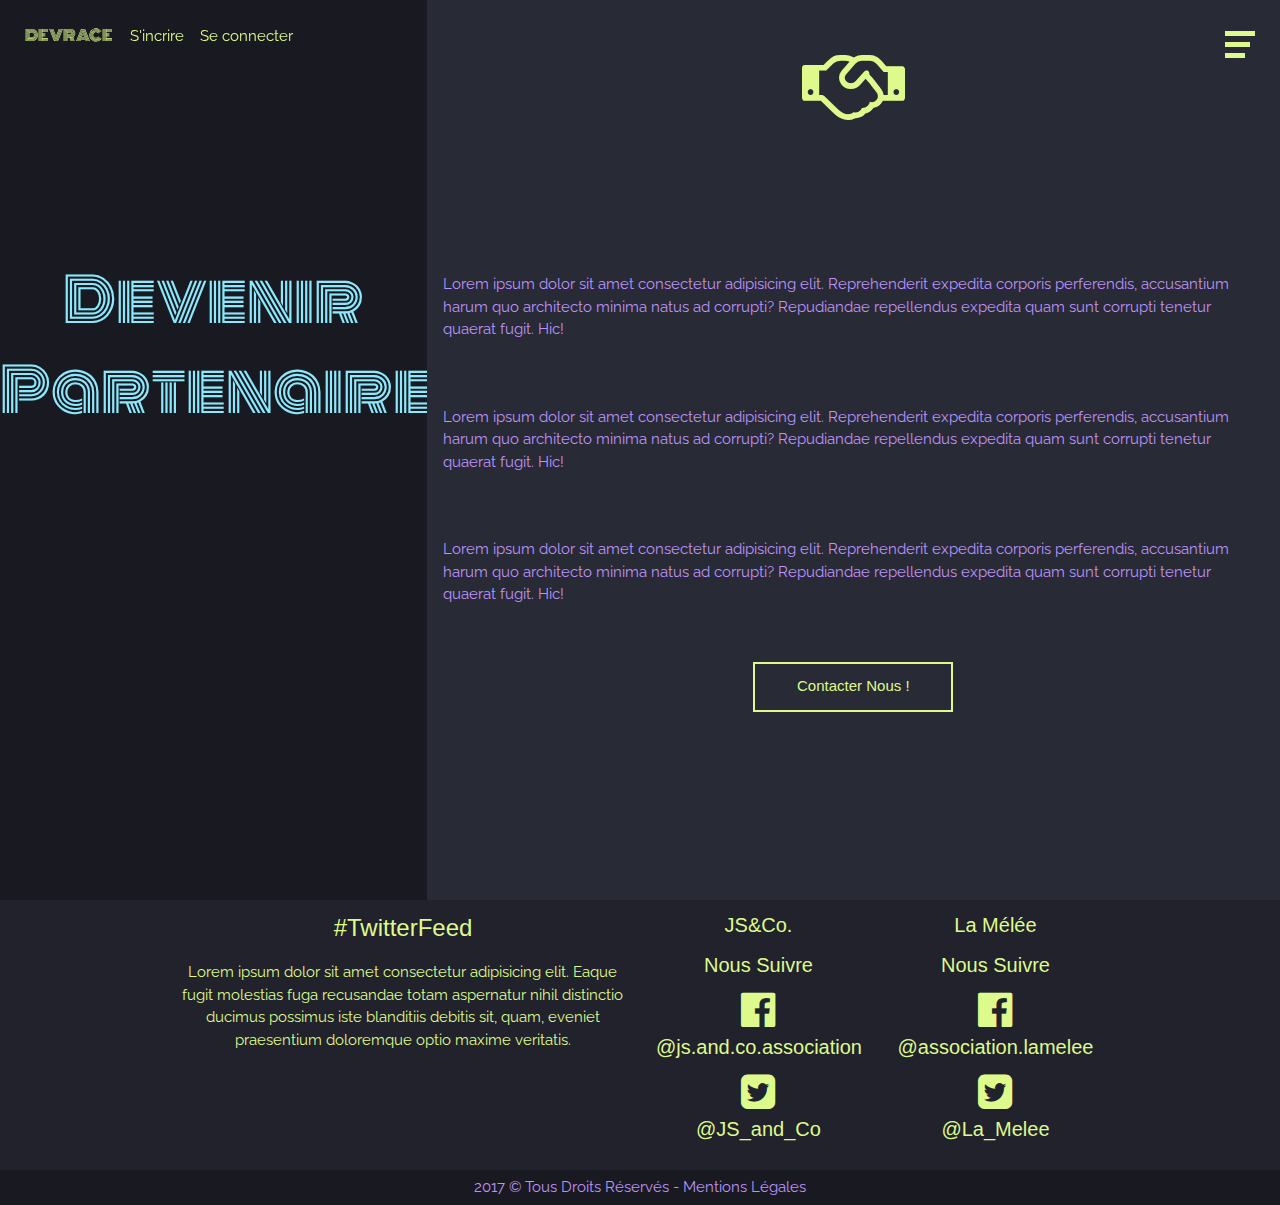
<file: pages/partners.html>
<!DOCTYPE html>
<!--[if lt IE 7]>      <html class="no-js lt-ie9 lt-ie8 lt-ie7"> <![endif]-->
<!--[if IE 7]>         <html class="no-js lt-ie9 lt-ie8"> <![endif]-->
<!--[if IE 8]>         <html class="no-js lt-ie9"> <![endif]-->
<!--[if gt IE 8]><!-->
<html class="no-js">
<!--<![endif]-->

<head>
    <meta charset="utf-8">
    <meta http-equiv="X-UA-Compatible" content="IE=edge">
    <title>DevRace</title>
    <meta name="description" content="">
    <link rel="icon" type="image/png" href="../images/favicon.png" />
    <meta name="viewport" content="width=device-width, initial-scale=1">
    <link rel="stylesheet" href="https://cdnjs.cloudflare.com/ajax/libs/font-awesome/4.7.0/css/font-awesome.min.css">
    <link rel="stylesheet" href="https://fonts.googleapis.com/icon?family=Material+Icons">
    <link rel="stylesheet" href="https://fonts.googleapis.com/css?family=Monoton|Raleway">
    <link rel="stylesheet" href="https://www.w3schools.com/w3css/4/w3.css">
    <link rel="stylesheet" href="../css/style.css">
    <link rel="stylesheet" href="../css/responsive.css">
</head>

<body>
    <!--[if lt IE 7]>
            <p class="browsehappy">You are using an <strong>outdated</strong> browser. Please <a href="#">upgrade your browser</a> to improve your experience.</p>
        <![endif]-->

    <!-- Back to top BTN -->
    <button onclick="topFunction()" id="myBtn" title="Go to top" class="back-to-top-btn"><i class="fa fa-arrow-circle-o-up fa-3x"></i></button>

    <!-- Menu -->
    <div id="menu" class="overlay-menu">
        <a href="javascript:void(0)" class="closeBtn" onclick="closeMenu()">&times;</a>
        <div class="overlay-content-menu">
            <a href="../#about" onclick="closeMenu()">A Propos</a>
            <a href="../#progress" onclick="closeMenu()">Déroulement</a>
            <a href="../#prize" onclick="closeMenu()">Récompense</a>
            <a href="../#contact" onclick="closeMenu()">Contact</a>
        </div>
    </div>
    <span class="burger-menu w3-hide-small" onclick="openMenu()">
        <div class="bar1"></div>
        <div class="bar2"></div>
        <div class="bar3"></div>
    </span>
    <span class="menu-responsive w3-hide-large" onclick="openMenu()"><i class="fa fa-ellipsis-v" aria-hidden="true"></i></span>
    <span class="home-link"><a href="../#">DEVRACE</a></span>
    <span class="inscription-link">S'incrire</span>
    <span class="connexion-link">Se connecter</span>

    <!-- Become Partners Section -->
    <section id="become-partners">
        <div class="w3-row">
            <div class="w3-third w3-center">
                <h1 class="become-partners-title">Devenir<br>Partenaires</h1>
            </div>
            <div class="w3-twothird become-partners-right-block">
                <h4 class="become-partners-icon w3-center"><i class="fa fa-handshake-o fa-4x" aria-hidden="true"></i></h4>
                <div class="w3-content w3-container become-partners-text-block">
                    <p class="become-partners-text">Lorem ipsum dolor sit amet consectetur adipisicing elit. Reprehenderit expedita corporis perferendis, accusantium harum quo architecto minima natus ad corrupti? Repudiandae repellendus expedita quam sunt corrupti tenetur quaerat fugit.
                        Hic!
                    </p>
                    <p class="become-partners-text">Lorem ipsum dolor sit amet consectetur adipisicing elit. Reprehenderit expedita corporis perferendis, accusantium harum quo architecto minima natus ad corrupti? Repudiandae repellendus expedita quam sunt corrupti tenetur quaerat fugit.
                        Hic!
                    </p>
                    <p class="become-partners-text">Lorem ipsum dolor sit amet consectetur adipisicing elit. Reprehenderit expedita corporis perferendis, accusantium harum quo architecto minima natus ad corrupti? Repudiandae repellendus expedita quam sunt corrupti tenetur quaerat fugit.
                        Hic!
                    </p>
                    <div class="w3-center">
                        <a href="../#contact" class="w3-center become-partners-btn-link"><button class="become-partners-btn">Contacter Nous !</button></a>
                    </div>
                </div>
            </div>
        </div>
    </section>

    <!-- Footer -->
    <footer class="footer">
        <div class="w3-row w3-center">
            <div class="w3-content w3-container">
                <div class="w3-col s12 m6 l6">
                    <div class="w3-content w3-container">
                        <h3>#TwitterFeed</h3>
                        <p>Lorem ipsum dolor sit amet consectetur adipisicing elit. Eaque fugit molestias fuga recusandae totam aspernatur nihil distinctio ducimus possimus iste blanditiis debitis sit, quam, eveniet praesentium doloremque optio maxime veritatis.</p>
                    </div>
                </div>
                <div class="w3-col s12 m3 l3">
                    <div class="w3-content w3-container">
                        <h4>JS&Co.</h4>
                        <h4>Nous Suivre</h4>
                        <h4><i class="fa fa-facebook-official fa-2x" aria-hidden="true"></i><br>@js.and.co.association</h4>
                        <h4><i class="fa fa-twitter-square fa-2x" aria-hidden="true"></i><br>@JS_and_Co</h4>
                    </div>
                </div>
                <div class="w3-col s12 m3 l3">
                    <div class="w3-content w3-container">
                        <h4>La Mélée</h4>
                        <h4>Nous Suivre</h4>
                        <h4><i class="fa fa-facebook-official fa-2x" aria-hidden="true"></i><br>@association.lamelee</h4>
                        <h4><i class="fa fa-twitter-square fa-2x" aria-hidden="true"></i><br>@La_Melee</h4>
                    </div>
                </div>
            </div>
            <div class="footer-copyright">
                <p class="footer-copyright-text">2017 © Tous Droits Réservés - <a href="mentions.html">Mentions Légales</a></p>
            </div>
        </div>
    </footer>


    <script src="../js/app.js"></script>
</body>

</html>
</file>
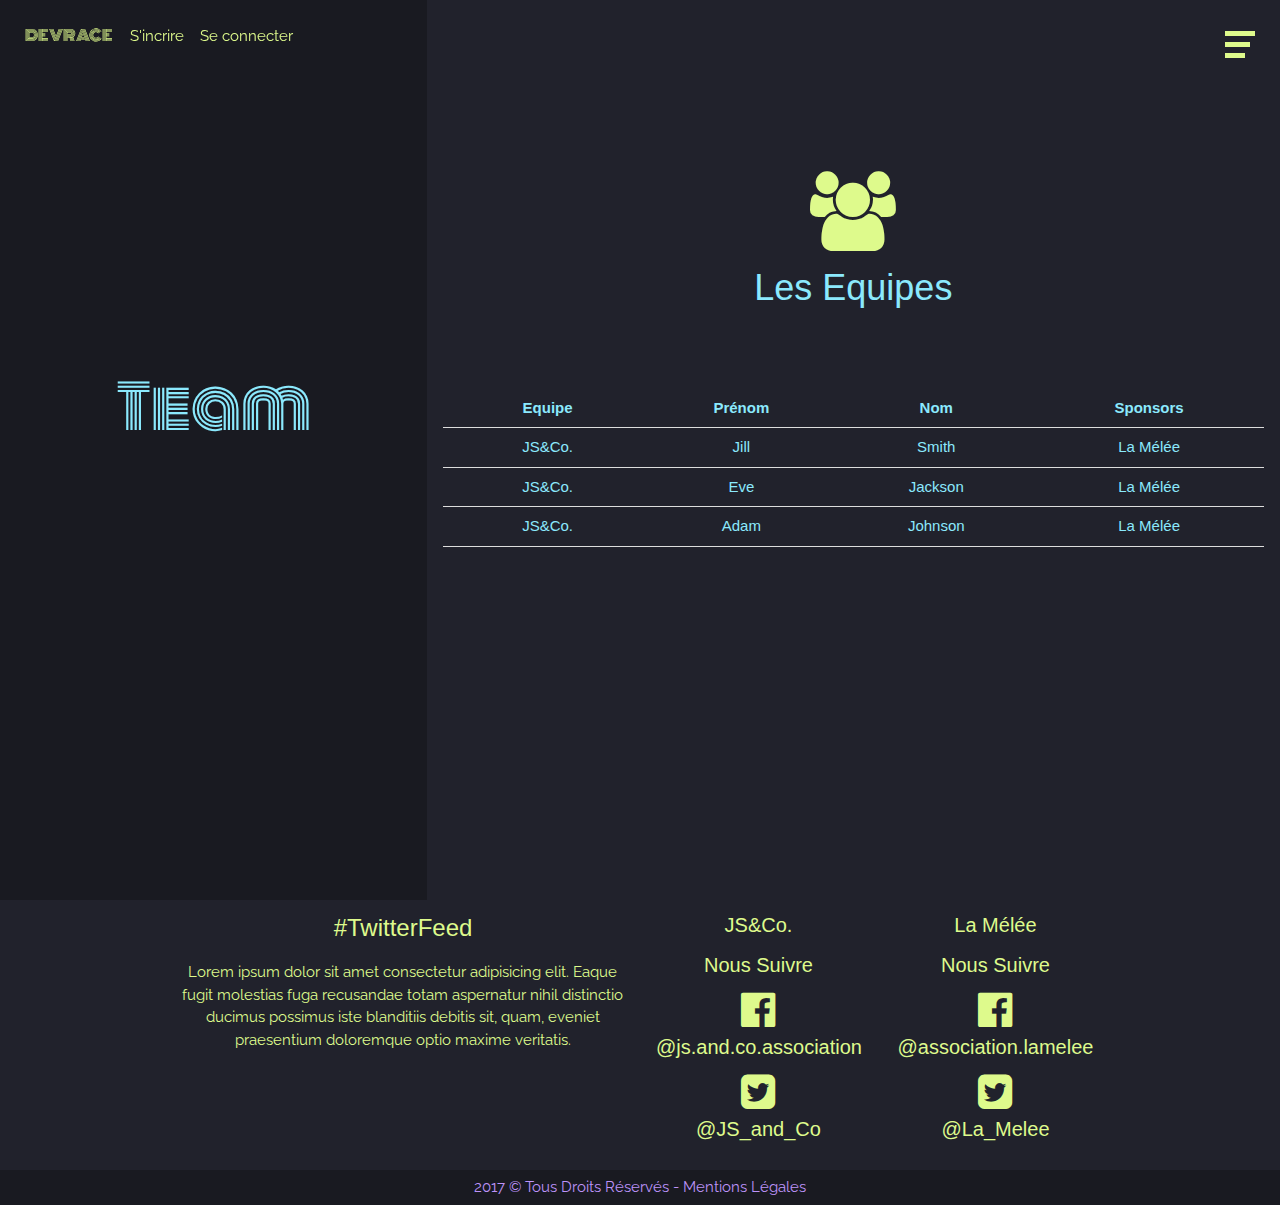
<file: pages/team.html>
<!DOCTYPE html>
<!--[if lt IE 7]>      <html class="no-js lt-ie9 lt-ie8 lt-ie7"> <![endif]-->
<!--[if IE 7]>         <html class="no-js lt-ie9 lt-ie8"> <![endif]-->
<!--[if IE 8]>         <html class="no-js lt-ie9"> <![endif]-->
<!--[if gt IE 8]><!-->
<html class="no-js">
<!--<![endif]-->

<head>
    <meta charset="utf-8">
    <meta http-equiv="X-UA-Compatible" content="IE=edge">
    <title>DevRace</title>
    <meta name="description" content="">
    <meta name="viewport" content="width=device-width, initial-scale=1">
    <link rel="stylesheet" href="https://cdnjs.cloudflare.com/ajax/libs/font-awesome/4.7.0/css/font-awesome.min.css">
    <link rel="stylesheet" href="https://fonts.googleapis.com/icon?family=Material+Icons">
    <link rel="stylesheet" href="https://fonts.googleapis.com/css?family=Monoton|Raleway">
    <link rel="stylesheet" href="https://www.w3schools.com/w3css/4/w3.css">
    <link rel="stylesheet" href="../css/style.css">
    <link rel="stylesheet" href="../css/responsive.css">
</head>

<body>
    <!--[if lt IE 7]>
            <p class="browsehappy">You are using an <strong>outdated</strong> browser. Please <a href="#">upgrade your browser</a> to improve your experience.</p>
        <![endif]-->

    <!-- Menu -->
    <div id="menu" class="overlay-menu">
        <a href="javascript:void(0)" class="closeBtn" onclick="closeMenu()">&times;</a>
        <div class="overlay-content-menu">
            <a href="../#about" onclick="closeMenu()">A Propos</a>
            <a href="../#progress" onclick="closeMenu()">Déroulement</a>
            <a href="../#prize" onclick="closeMenu()">Récompense</a>
            <a href="../#contact" onclick="closeMenu()">Contact</a>
        </div>
    </div>
    <span class="burger-menu w3-hide-small" onclick="openMenu()">
        <div class="bar1"></div>
        <div class="bar2"></div>
        <div class="bar3"></div>
    </span>
    <span class="menu-responsive w3-hide-large" onclick="openMenu()"><i class="fa fa-ellipsis-v" aria-hidden="true"></i></span>
    <span class="home-link"><a href="../#">DEVRACE</a></span>
    <span class="inscription-link">S'incrire</span>
    <span class="connexion-link">Se connecter</span>

    <!-- Back to top BTN -->
    <button onclick="topFunction()" id="myBtn" title="Go to top" class="back-to-top-btn"><i class="fa fa-arrow-circle-o-up fa-3x"></i></button>

    <!-- Team Section -->
    <section id="team">
        <div class="w3-row">
            <div class="w3-col s12 m4 l4 w3-center about-left-block">
                <h1 class="about-title">Team</h1>
            </div>
            <div class="w3-col s12 m8 l8 w3-center about-right-block">
                <div class="w3-content">
                    <h4 class="about-icon"><i class="fa fa-group fa-4x" aria-hidden="true"></i></h4>
                    <h1 class="team-title">Les Equipes</h1>
                </div>
                <div class="w3-content w3-container w3-padding-64">
                    <div class="w3-responsive">
                        <table class="w3-table w3-centered w3-bordered">
                            <tr>
                                <th>Equipe</th>
                                <th>Prénom</th>
                                <th>Nom</th>
                                <th>Sponsors</th>
                            </tr>
                            <tr>
                                <td>JS&Co.</td>
                                <td>Jill</td>
                                <td>Smith</td>
                                <td>La Mélée</td>
                            </tr>
                            <tr>
                                <td>JS&Co.</td>
                                <td>Eve</td>
                                <td>Jackson</td>
                                <td>La Mélée</td>
                            </tr>
                            <tr>
                                <td>JS&Co.</td>
                                <td>Adam</td>
                                <td>Johnson</td>
                                <td>La Mélée</td>
                            </tr>
                        </table>
                    </div>
                </div>
            </div>
        </div>
    </section>

    <!-- Footer -->
    <footer class="footer">
        <div class="w3-row w3-center">
            <div class="w3-content w3-container">
                <div class="w3-col s12 m6 l6">
                    <div class="w3-content w3-container">
                        <h3>#TwitterFeed</h3>
                        <p>Lorem ipsum dolor sit amet consectetur adipisicing elit. Eaque fugit molestias fuga recusandae totam aspernatur nihil distinctio ducimus possimus iste blanditiis debitis sit, quam, eveniet praesentium doloremque optio maxime veritatis.</p>
                    </div>
                </div>
                <div class="w3-col s12 m3 l3">
                    <div class="w3-content w3-container">
                        <h4>JS&Co.</h4>
                        <h4>Nous Suivre</h4>
                        <h4><i class="fa fa-facebook-official fa-2x" aria-hidden="true"></i><br>@js.and.co.association</h4>
                        <h4><i class="fa fa-twitter-square fa-2x" aria-hidden="true"></i><br>@JS_and_Co</h4>
                    </div>
                </div>
                <div class="w3-col s12 m3 l3">
                    <div class="w3-content w3-container">
                        <h4>La Mélée</h4>
                        <h4>Nous Suivre</h4>
                        <h4><i class="fa fa-facebook-official fa-2x" aria-hidden="true"></i><br>@association.lamelee</h4>
                        <h4><i class="fa fa-twitter-square fa-2x" aria-hidden="true"></i><br>@La_Melee</h4>
                    </div>
                </div>
            </div>
            <div class="footer-copyright">
                <p class="footer-copyright-text">2017 © Tous Droits Réservés - <a href="mentions.html">Mentions Légales</a></p>
            </div>
        </div>
    </footer>

    <script src="../js/app.js"></script>
</body>

</html>
</file>
<file: css/style.css>
body, html {
    height: 100%;
    margin: 0;
    background-color: #191a21;
}

a {
    text-decoration: none;
}

p {
    font-family: 'Raleway', sans-serif;
}


/* ----- Modal Inscription Team ----- */

.team-inscription-header {
    background-color: #191a21;
    color: #defa8c;
}

.team-inscription-footer {
    background-color: #191a21;
    color: #defa8c;
}

.team-inscription-validate {
    width: 100px;
    height: 35px;
    background-color: #defa8c;
    color: #191a21;
    border: none;
    margin-top: 20px;
    margin-bottom: 20px;
}


/* ----- Menu ----- */

.overlay-menu {
    height: 100%;
    width: 0;
    position: fixed;
    z-index: 1;
    top: 0;
    left: 0;
    background-color: #191a21;
    opacity: 0.95;
    overflow-x: hidden;
    transition: 0.5s;
    z-index: 3;
}

.overlay-content-menu {
    position: relative;
    top: 25%;
    width: 100%;
    text-align: center;
    margin-top: 30px;
}

.overlay-menu a {
    padding: 8px;
    text-decoration: none;
    font-size: 36px;
    color: #bd93f9;
    display: block;
    transition: 0.3s;
}

.overlay-menu a:hover, .overlay a:focus {
    color: #defa8c;
}

.overlay-menu .closeBtn {
    position: absolute;
    top: -9px;
    right: 14px;
    font-size: 60px;
}

.burger-menu {
    position: fixed;
    z-index: 1;
    right: 25px;
    top: 25px;
    cursor: pointer;
}

.bar1 {
    background-color: #defa8c;
    width: 30px;
    height: 5px;
    margin: 6px 0;
}

.bar2 {
    background-color: #defa8c;
    width: 25px;
    height: 5px;
    margin: 6px 0;
}

.bar3 {
    background-color: #defa8c;
    width: 20px;
    height: 5px;
    margin: 6px 0;
}

.home-link, .inscription-link, .connexion-link {
    position: fixed;
    top: 25px;
    left: 25px;
    color: #defa8c;
    z-index: 1;
}

.home-link {
    font-family: 'Monoton', cursive;
}

.inscription-link {
    left: 130px;
    font-family: 'Raleway', sans-serif;
}

.connexion-link {
    left: 200px;
    font-family: 'Raleway', sans-serif;
}


/* ----- Parallax ----- */

.hero-image {
    background-image: url('../images/Toulouse-nb.jpg');
    background-attachment: fixed;
    background-position: center;
    background-repeat: no-repeat;
    background-size: cover;
    position: relative;
    height: 100%;
}

.hero-text {
    text-align: center;
    position: absolute;
    top: 50%;
    left: 50%;
    transform: translate(-50%, -50%);
}

.hero-title {
    font-family: 'Monoton', cursive;
    font-size: 8rem;
    color: #defa8c;
}

.hero-subtitle {
    font-family: 'Raleway', sans-serif;
    font-size: 4rem;
    color: #defa8c;
}

.second-parallax, .third-parallax, .fourth-parallax, .fith-parallax {
    background-image: url('../images/Toulouse-nb.jpg');
    background-attachment: fixed;
    background-position: center;
    background-repeat: no-repeat;
    background-size: cover;
    position: relative;
    height: 50%;
}


/* ----- About ----- */

#about {
    height: 100%;
}

.about-right-block {
    background-color: #21222c;
    height: 100vh;
}

.about-title {
    font-family: 'Monoton', cursive;
    font-size: 4rem;
    color: #8be9fd;
    margin-top: 85%;
}

.about-icon {
    color: #defa8c;
    margin-top: 20%;
}

.about-text {
    color: #defa8c;
    font-size: 1.5rem;
    margin-top: 8%;
}

.about-logo {
    margin-top: 5%;
}


/* ----- Progress ----- */

#progress {
    height: 100%;
}

.progress-title {
    font-family: 'Monoton', cursive;
    font-size: 3rem;
    color: #8be9fd;
    margin-top: 85%;
}

.progress-subtitle {
    color: #defa8c;
}

.progress-top-left-block, .progress-top-right-block, .progress-bottom-left-block, .progress-bottom-right-block {
    height: 50vh;
}

.progress-top-left-block, .progress-bottom-right-block {
    background-color: #defa8c;
    color: #191a21;
}

.progress-top-right-block, .progress-bottom-left-block {
    color: #defa8c;
}

.progress-icon {
    margin-top: 17%;
}

.progress-btn-block {
    margin-top: 25%;
}

.progress-inscription-btn, .progress-team-btn {
    width: 250px;
    height: 60px;
    background-color: transparent;
    border: 2px solid #191a21;
    cursor: pointer;
    font-family: 'Raleway', sans-serif;
}

.progress-inscription-btn:hover, .progress-team-btn:hover {
    background-color: #191a21;
    color: #defa8c;
}


/* ----- Prize ----- */

#prize {
    height: 100%;
}

.prize-title {
    font-family: 'Monoton', cursive;
    font-size: 3rem;
    color: #8be9fd;
    margin-top: 85%;
}

.prize-right-block {
    height: 100vh;
    background-color: #282a36;
}

.prize-text {
    color: #defa8c;
}

.prize-container {
    position: relative;
    width: 100%;
    padding-top: 8%;
  }
  
.prize-image {
    display: block;
    width: 100%;
    height: auto;
}
  
.prize-overlay {
    position: absolute;
    top: 0;
    bottom: 0;
    left: 0;
    right: 0;
    height: 100%;
    width: 100%;
    opacity: 0;
    transition: .5s ease;
    background-color: #282a36;
    padding-top: 8%;
}
  
.prize-container:hover .prize-overlay {
    opacity: 1;
}
  
.prize-text-overlay {
    color: #defa8c;
}

.prize-logo-overlay {
    width: 15%;
}


/* ----- Partners ----- */

#partners {
    height: 100%;
}

.partners-title {
    font-family: 'Monoton', cursive;
    font-size: 3rem;
    color: #8be9fd;
    margin-top: 85%;
}

.partners-right-block {
    background-color: #282a36;
    height: 100vh;
}

.partners-btn {
    width: 250px;
    height: 60px;
    background-color: transparent;
    border: 2px solid #defa8c;
    color: #defa8c;
    cursor: pointer;
    font-family: 'Raleway', sans-serif; 
}

/* ----- Become Partners Page ----- */

#become-partners {
    height: 100vh;
}

.become-partners-title {
    font-family: 'Monoton', cursive;
    color: #8be9fd;
    font-size: 4rem;
    margin-top: 60%;
}

.become-partners-right-block {
    background-color: #282a36;
    height: 100vh;
}

.become-partners-icon {
    color: #defa8c;
    margin-top: 5%;
}

.become-partners-text-block {
    margin-top: 10%;
}

.become-partners-text {
    color: #bd93f9;
    padding-top: 50px;
}

.become-partners-btn-link {
    cursor: pointer;
}

.become-partners-btn {
    background-color: transparent;
    border: 2px solid #defa8c;
    color: #defa8c;
    width: 200px;
    height: 50px;
    cursor: pointer;
    margin-top: 5%;
}

.become-partners-btn:hover {
    background-color: #defa8c;
    border: 2px solid #defa8c;
    color: #191a21;
}


/* ----- Contact ----- */

#contact {
    height: 100%;
}

.contact-title {
    font-family: 'Monoton', cursive;
    font-size: 3rem;
    color: #8be9fd;
    margin-top: 85%;
}

.jsco, .melee {
    height: 100vh;
}

.jsco {
    background-color: #defa8c;
    color: #191a21;
    padding-top: 18%;
}

.melee {
    background-color: #282a36;
    color: #defa8c;
    padding-top: 18%;
}


/* ----- Footer ----- */

.footer {
    background-color: #21222c;
    color: #defa8c;
}

.footer-copyright {
    background-color: #191a21;
    color: #bd93f9;
    width: 100%;
    height: 35px;
    line-height: 35px;
}


/* ----- Back to top Btn ----- */

#myBtn {
    display: none;
    position: fixed;
    bottom: 20px;
    right: 30px;
    z-index: 99;
    border: none;
    outline: none;
    background-color: transparent;
    color: #defa8c;
    cursor: pointer;
    padding: 15px;
}


/* ----- Team Section ----- */

#team {
    height: 100vh;
    color: #8be9fd;
}


/* ----- Page Mentions ----- */

#mentions {
    color: #8be9fd;
}
</file>
<file: css/responsive.css>
@media only screen and (max-height: 450px) {
  .overlay-menu a {font-size: 20px}
  .overlay-menu .closeBtn {
    font-size: 40px;
    top: 15px;
    right: 35px;
  }
}

@media only screen and (max-width: 330px) {
  .hero-title {
    font-size: 3rem;
  }
  .hero-subtitle {
    font-size: 2rem;
  }
}

@media only screen and (max-width: 400px) {
  .hero-title {
    font-size: 3.5rem;
  }
  .hero-subtitle {
    font-size: 2rem;
  }
}

@media only screen and (max-width: 450px) {
  .menu-responsive {
    color: #defa8c;
    position: fixed;
    z-index: 1;
    right: 20px;
    top: 20px;
    cursor: pointer;
  }
  .fa.fa-ellipsis-v {
    font-size: 25px;
  }
  .hero-title {
    font-size: 3.5rem;
  }
  .hero-subtitle {
    font-size: 2rem;
  }
  #about {
    height: 100vh;
  }
  .about-left-block {
    height: 25vh;
  }
  .about-right-block {
    height: 75vh;
  }
  .about-title{
    margin-top: 20%;
    font-size: 3rem;
  }
  .about-icon {
    margin-top: 0;
  }
  .about-logo img {
    width: 35%;
  }
  .progress-title {
    margin-top: 20%;
    font-size: 2.5rem;
  }
  .fa {
    font-size: 50px;
  }
  .progress-icon {
    margin-top: 5%;
  }
  .progress-block-title {
    margin-top: 1%;
    font-size: 25px;
  }
  .progress-text {
    margin-top: 1%;
  }
  .progress-left-block {
    height: 50vh;
  }
  .progress-top-left-block {
    height: 50vh;
  }
  .progress-top-right-block {
    height: 50vh;
  }
  .progress-bottom-left-block {
    height: 50vh;
  }
  .progress-bottom-right-block {
    height: 50vh;
  }
}
</file>
